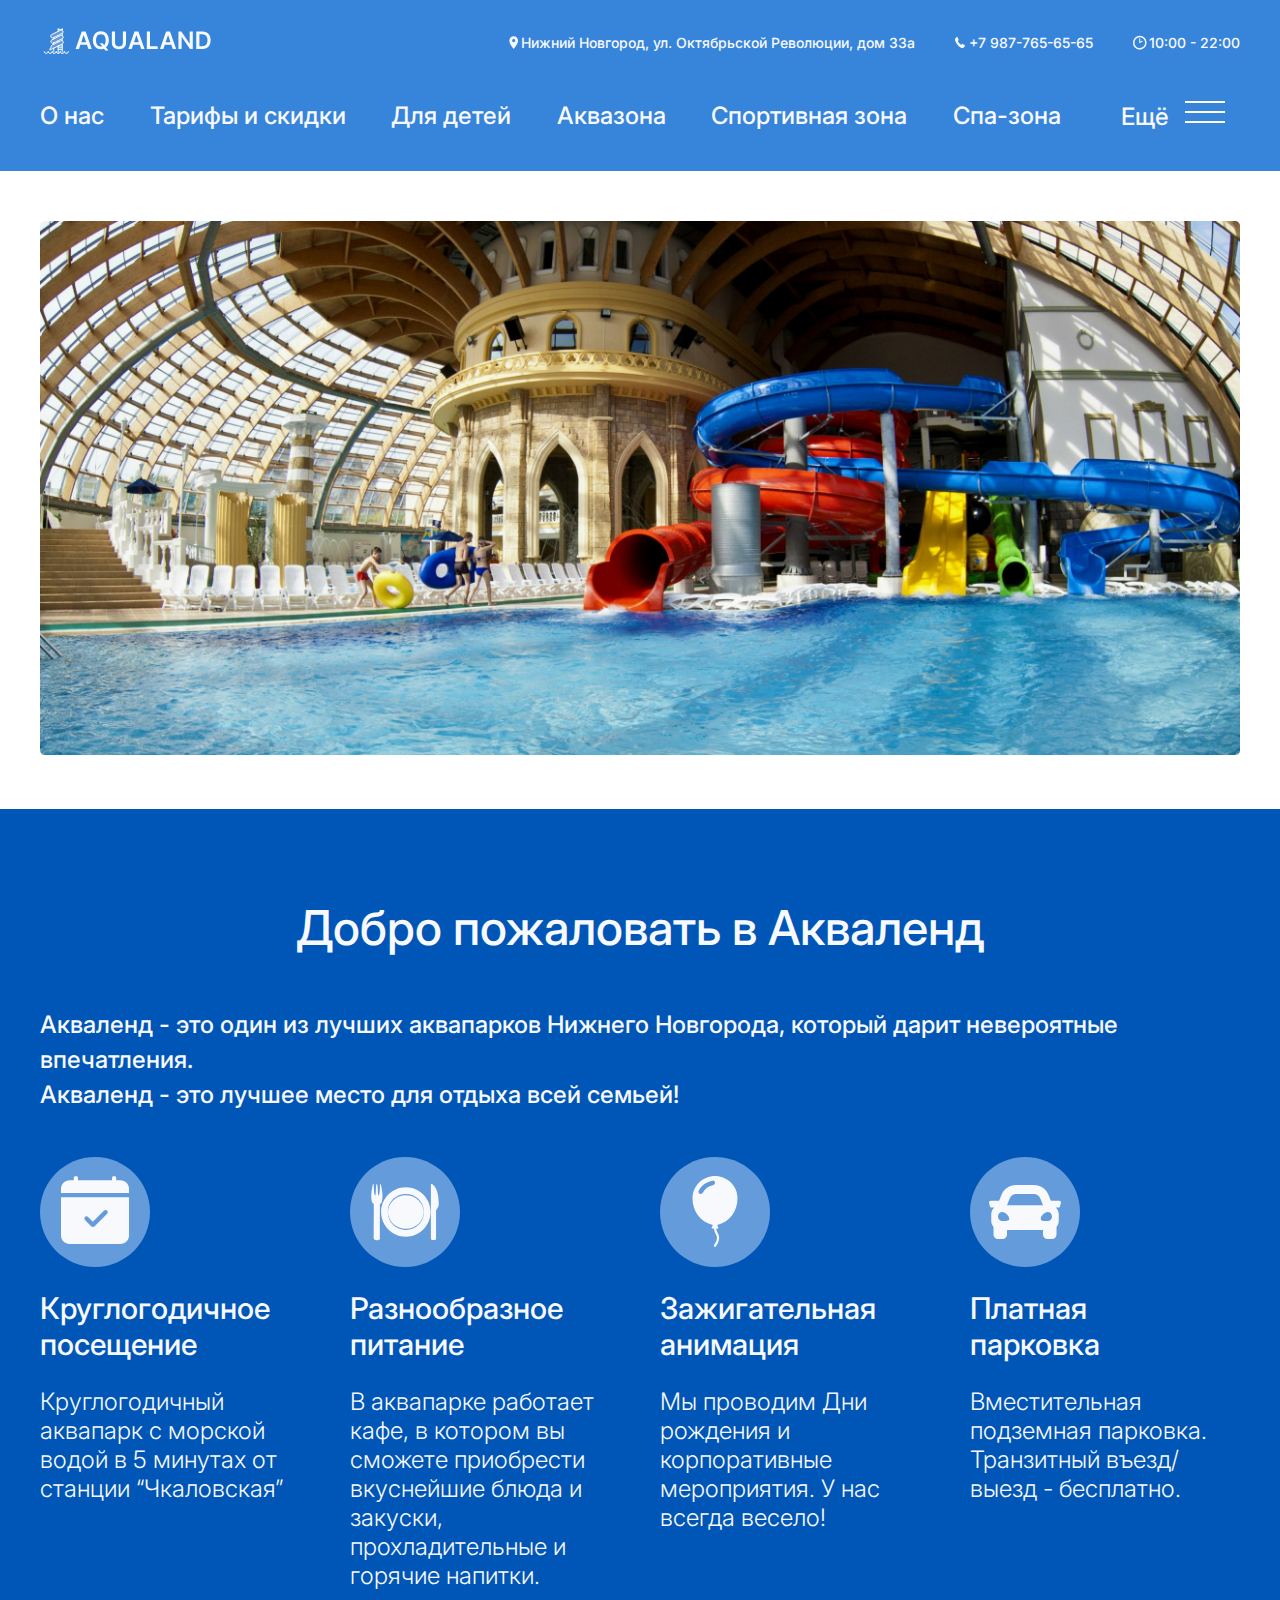
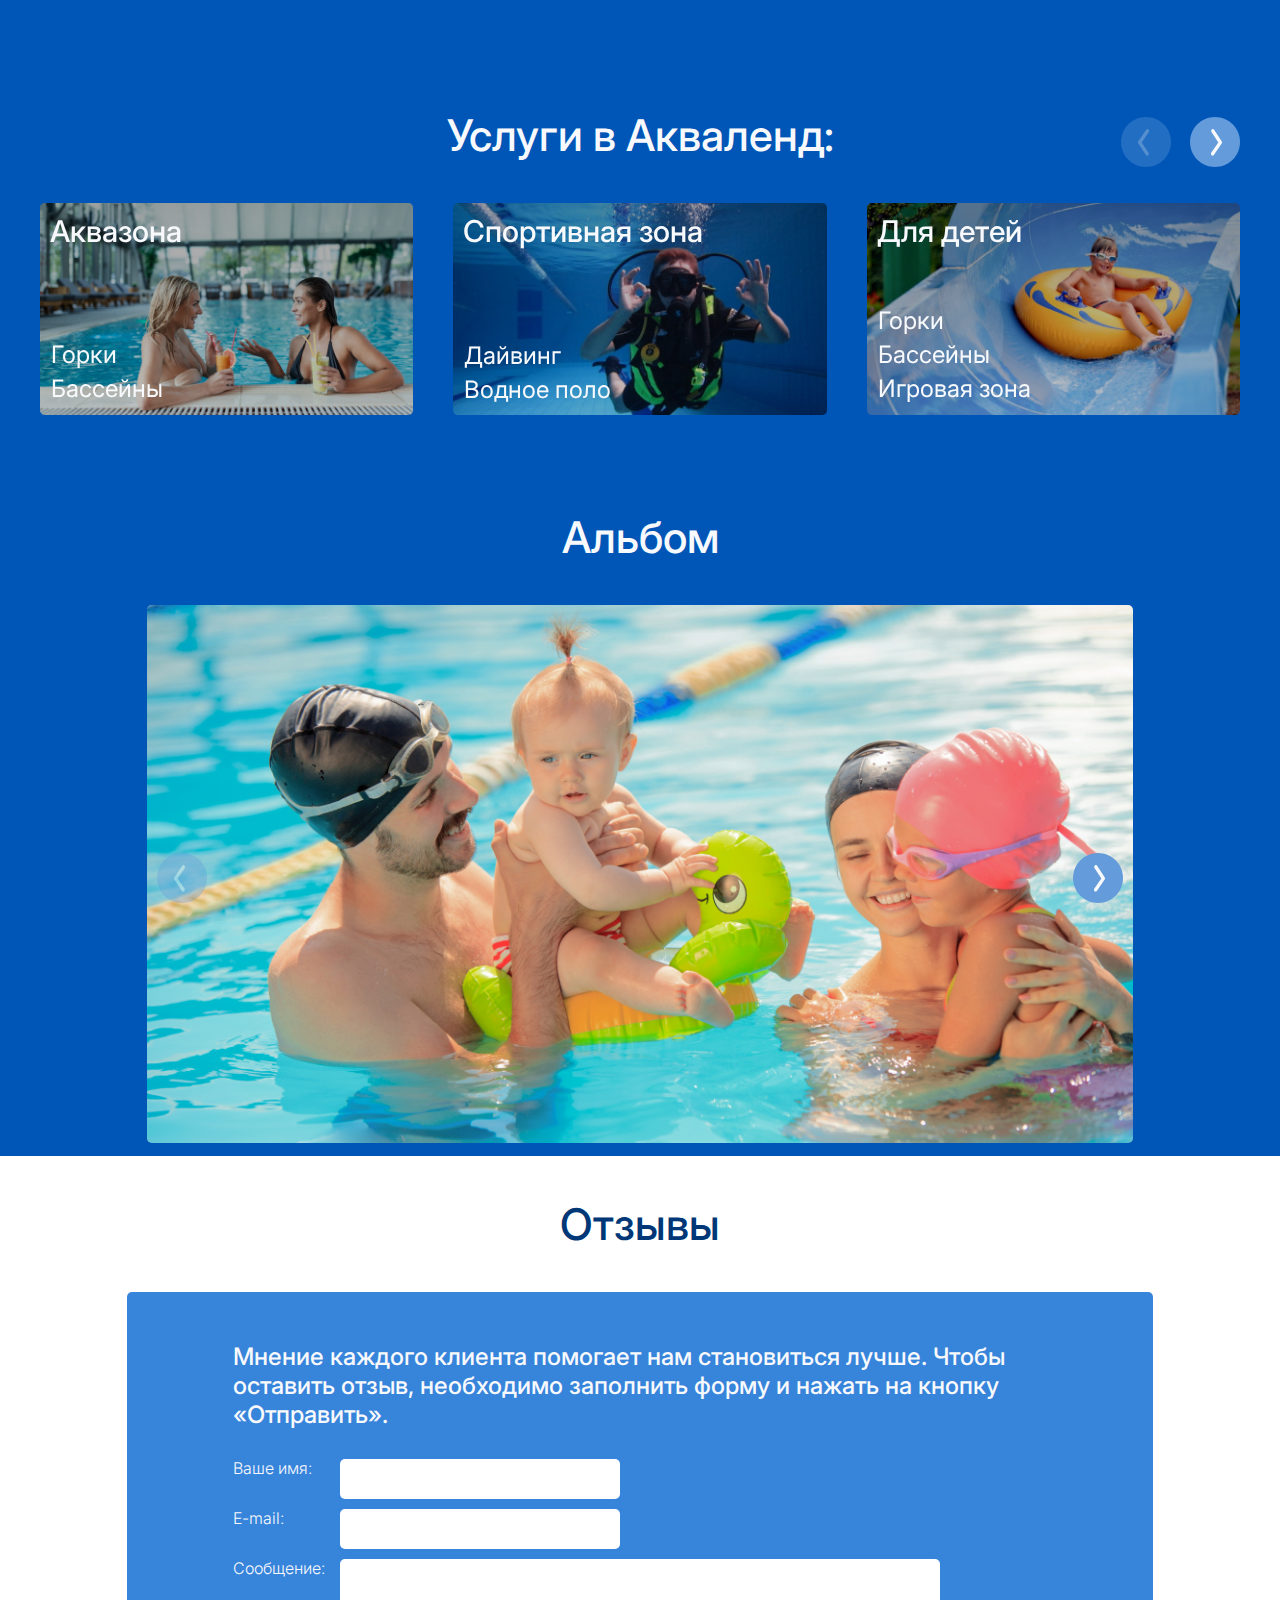
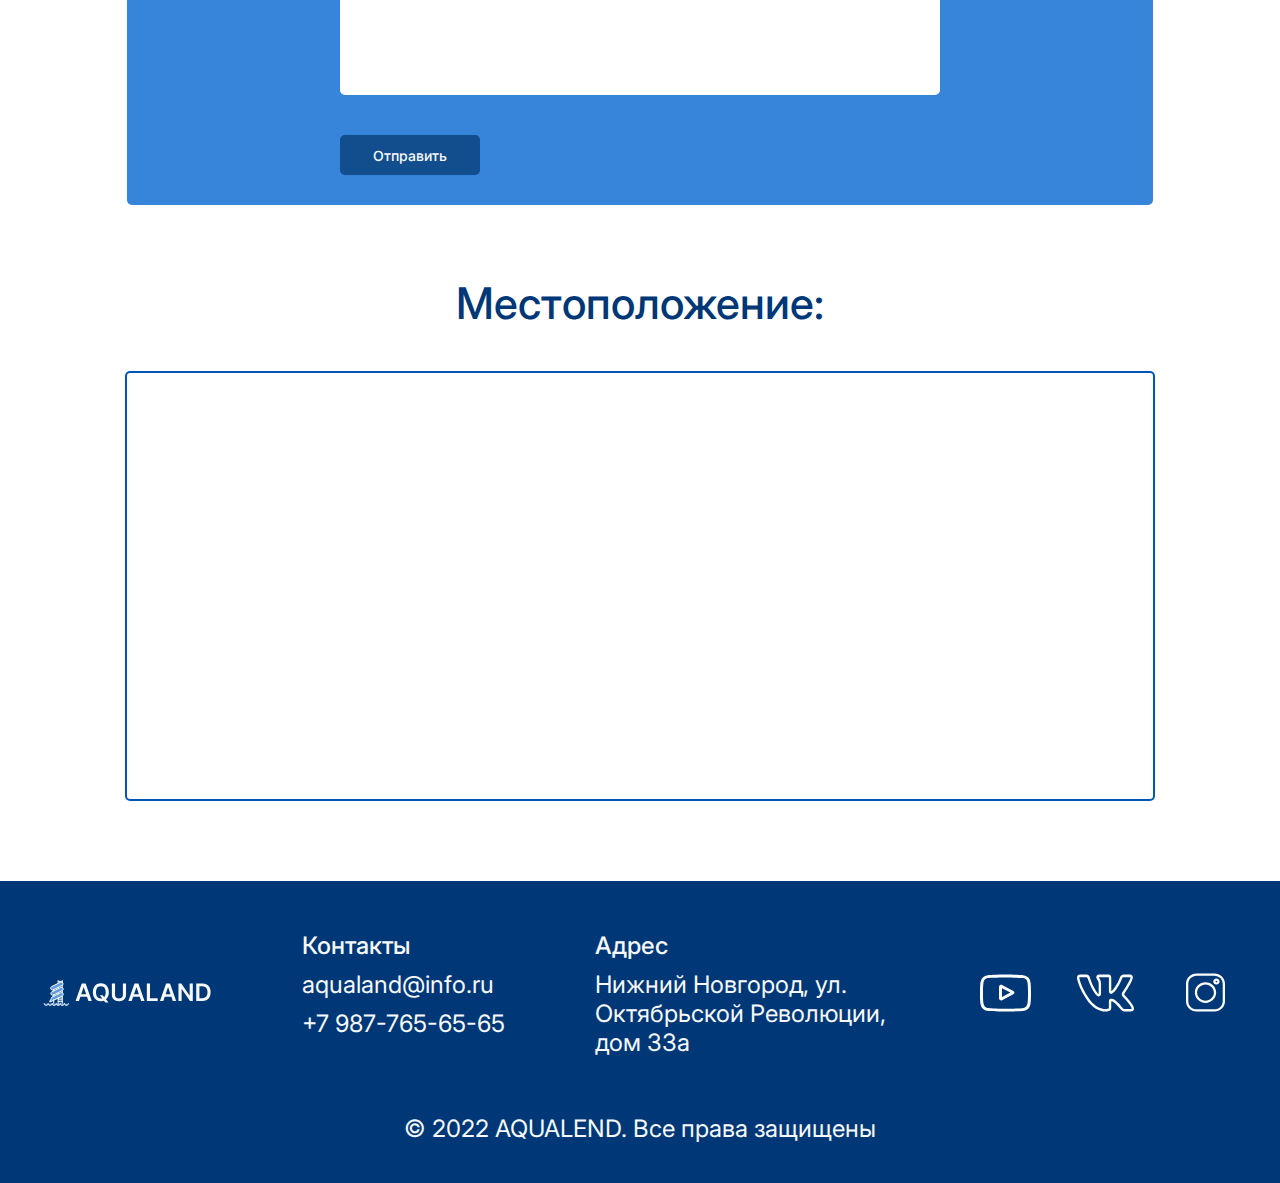
<file: index.html>
<!DOCTYPE html>
<html lang="en">

<head>
    <meta charset="UTF-8">
    <meta http-equiv="X-UA-Compatible" content="IE=edge">
    <meta name="viewport" content="width=device-width, initial-scale=1.0">
    <title>Акваленд</title>
    <link rel="preconnect" href="https://fonts.googleapis.com">
    <link rel="preconnect" href="https://fonts.gstatic.com" crossorigin>
    <link href="https://fonts.googleapis.com/css2?family=Inter:wght@300;400;500&display=swap" rel="stylesheet">

    <link rel="stylesheet" href="styles/normalize.css">
    <link href="styles/hamburgers.css" rel="stylesheet">

    <link rel="stylesheet" href="styles/swiper-bundle.min.css">
    <link rel="stylesheet" href="styles/style.css">
    <link rel="stylesheet" href="styles/responsive.css">
    <link rel="apple-touch-icon" sizes="180x180" href="img/apple-touch-icon.png">
    <link rel="icon" type="image/png" sizes="32x32" href="img/favicon-32x32.png">
    <link rel="icon" type="image/png" sizes="16x16" href="img/favicon-16x16.png">
    <link rel="manifest" href="img/site.webmanifest">
    <link rel="mask-icon" href="img/safari-pinned-tab.svg" color="#5bbad5">
    <meta name="msapplication-TileColor" content="#da532c">
    <meta name="theme-color" content="#ffffff">

</head>

<body>
    <!-- header start  -->
    <header class="header">
        <div class="wrapper">
            <nav class="header__top-nav">
                <div class="header__logo">
                    <a href="index.html" class="header__logo-link">
                        <img class="header__logo-pic" src="img/logo.svg" alt="logo">
                    </a>
                </div>
                <div class="header__info">
                    <div class="header__address header__info-item">Нижний Новгород, ул. Октябрьской Революции, дом 33а
                    </div>
                    <a href="tel:+7 987-765-65-65" class="header__tel header__info-item">+7 987-765-65-65</a>
                    <div class="header__work-time header__info-item">10:00 - 22:00</div>
                </div>
            </nav>
            <button class="hamburger hamburger--squeeze header__menu-toogle-all" type="button"
                onclick="this.classList.toggle('is-active');"><span class="header__text-else"></span>
                <span class="hamburger-box">
                    <span class="hamburger-inner"></span>
                </span>
            </button>
            <nav class="header__bottom-nav">

                <ul class="header__list">
                    <li class="header__item">
                        <a href="index.html" class="header__link">О нас</a>
                    </li>
                    <li class="header__item">
                        <a href="page-price.html" class="header__link">Тарифы и скидки</a>
                    </li>
                    <li class="header__item">
                        <a href="page-children.html" class="header__link">Для детей</a>
                    </li>
                    <li class="header__item">
                        <a href="" class="header__link">Аквазона</a>
                    </li>
                    <li class="header__item">
                        <a href="" class="header__link">Спортивная зона</a>
                    </li>
                    <li class="header__item">
                        <a href="" class="header__link">Спа-зона</a>
                    </li>
                    <li class="header__item header__item--hidden">
                        <a href="" class="header__link">Зона питания</a>
                    </li>
                    <li class="header__item header__item--hidden">
                        <a href="" class="header__link">Правила посещения</a>
                    </li>
                    <li class="header__item header__item--hidden">
                        <a href="" class="header__link">Полезная информация</a>
                    </li>
                    <li class="header__item header__item--else">
                        <button class="hamburger hamburger--squeeze header__menu-toogle" type="button"
                            onclick="this.classList.toggle('is-active');"><span class="header__text-else">Ещё</span>
                            <span class="hamburger-box">
                                <span class="hamburger-inner"></span>
                            </span>
                        </button>
                        <ul class="header__menu-else">
                            <li class="header__item-else">
                                <a href="" class="header__link-else">Зона питания</a>
                            </li>
                            <li class="header__item-else">
                                <a href="" class="header__link-else">Правила посещения</a>
                            </li>
                            <li class="header__item-else">
                                <a href="" class="header__link-else">Полезная информация</a>
                            </li>
                        </ul>
                    </li>

                </ul>
            </nav>
        </div>
    </header>
    <!-- header end -->

    <main>
        <div class="wrapper">
            <div class="main__banner main__banner--about-us">
                <img class="main__img" src="img/main-img.jpg" alt="Акваленд">
            </div>
        </div>

        <!-- benefits start -->
        <section class="benefits">
            <div class="wrapper">
                <h1 class="benefits__title">Добро пожаловать в Акваленд</h1>
                <p class="benefits__desc">Акваленд - это один из лучших аквапарков Нижнего Новгорода, который дарит
                    невероятные впечатления.
                    <br> Акваленд - это лучшее место для отдыха всей семьей!
                </p>
                <div class="benefits__cards">
                    <div class="benefits__card">
                        <div class="benefits__card-pic">
                            <img src="img/calendar.svg" alt="calendar">
                        </div>
                        <h3 class="benefits__card-title">Круглогодичное посещение</h3>
                        <p class="benefits__card-desc">Круглогодичный аквапарк с морской водой в 5 минутах от
                            станции “Чкаловская”</p>
                    </div>
                    <div class="benefits__card">
                        <div class="benefits__card-pic">
                            <img src="img/meal.svg" alt="meal">
                        </div>
                        <h3 class="benefits__card-title">Разнообразное питание</h3>
                        <p class="benefits__card-desc">В аквапарке работает кафе, в котором вы сможете приобрести
                            вкуснейшие блюда и закуски, прохладительные и горячие напитки.</p>
                    </div>
                    <div class="benefits__card">
                        <div class="benefits__card-pic">
                            <img src="img/balloon.svg" alt="balloon">
                        </div>
                        <h3 class="benefits__card-title">Зажигательная анимация</h3>
                        <p class="benefits__card-desc">Мы проводим Дни рождения и корпоративные мероприятия. У нас
                            всегда весело!</p>
                    </div>
                    <div class="benefits__card">
                        <div class="benefits__card-pic">
                            <img src="img/car.svg" alt="car">
                        </div>
                        <h3 class="benefits__card-title">Платная парковка</h3>
                        <p class="benefits__card-desc">Вместительная подземная парковка. Транзитный въезд/выезд -
                            бесплатно.</p>
                    </div>
                </div>
            </div>
        </section>
        <!-- benefits end -->

        <!-- services start -->
        <section class="services">
            <div class="wrapper">
                <div class="services__box">
                    <h2 class="services__title">Услуги в Акваленд:</h2>
                    <!-- навигация для слайдера -->
                    <div class="services__slider-nav">
                        <button class="services__slider-arrow services__slider-arrow-prev">
                            <svg class="slider__arrow-svg" width="50" height="50" viewBox="0 0 50 50" fill="none"
                                xmlns="http://www.w3.org/2000/svg">
                                <path
                                    d="M50 25C50 38.8071 38.8071 50 25 50C11.1929 50 1.29732e-05 38.8071 1.29732e-05 25C1.29732e-05 11.1929 11.1929 0 25 0C38.8071 0 50 11.1929 50 25Z"
                                    fill="#639BDB" />
                                <path
                                    d="M26.1748 38.7543C25.94 38.7553 25.708 38.6923 25.4959 38.5699C25.2837 38.4476 25.0968 38.269 24.9489 38.0473L17.3575 26.5822C17.1264 26.2403 17 25.8114 17 25.3688C17 24.9262 17.1264 24.4973 17.3575 24.1554L25.2161 12.6903C25.4829 12.3001 25.8662 12.0547 26.2818 12.0081C26.6974 11.9615 27.1112 12.1175 27.4322 12.4419C27.7532 12.7662 27.955 13.2323 27.9933 13.7376C28.0317 14.2429 27.9033 14.746 27.6365 15.1362L20.611 25.3784L27.4008 35.6205C27.593 35.901 27.7151 36.2425 27.7526 36.6047C27.7901 36.9669 27.7415 37.3346 27.6126 37.6643C27.4836 37.994 27.2797 38.2718 27.0249 38.465C26.7701 38.6582 26.4751 38.7586 26.1748 38.7543Z"
                                    fill="#F7F9FC" />
                            </svg>
                        </button>

                        <button class="services__slider-arrow services__slider-arrow-next">
                            <svg class="slider__arrow-svg" width="50" height="50" viewBox="0 0 50 50" fill="none"
                                xmlns="http://www.w3.org/2000/svg">
                                <path
                                    d="M50 25C50 38.8071 38.8071 50 25 50C11.1929 50 1.29732e-05 38.8071 1.29732e-05 25C1.29732e-05 11.1929 11.1929 0 25 0C38.8071 0 50 11.1929 50 25Z"
                                    fill="#639BDB" />
                                <path
                                    d="M22.561 38.751C22.1969 38.7519 21.8441 38.5967 21.5637 38.3124C21.4059 38.1524 21.2755 37.9558 21.1799 37.7339C21.0843 37.5121 21.0254 37.2693 21.0066 37.0196C20.9878 36.7698 21.0094 36.518 21.0702 36.2785C21.1311 36.039 21.2299 35.8165 21.3611 35.6238L28.3421 25.4034L21.6105 15.1638C21.481 14.9688 21.3844 14.7444 21.326 14.5035C21.2677 14.2626 21.2489 14.0099 21.2706 13.7601C21.2923 13.5102 21.3542 13.2681 21.4526 13.0476C21.551 12.8271 21.6841 12.6326 21.8442 12.4752C22.0054 12.3017 22.1942 12.1707 22.3988 12.0907C22.6033 12.0106 22.8192 11.9831 23.0328 12.01C23.2464 12.0368 23.4532 12.1174 23.6401 12.2467C23.8271 12.376 23.9902 12.5512 24.1192 12.7613L31.6455 24.2021C31.8747 24.5433 32 24.9712 32 25.4129C32 25.8546 31.8747 26.2825 31.6455 26.6237L23.8543 38.0645C23.698 38.2953 23.4994 38.4777 23.2747 38.597C23.05 38.7162 22.8055 38.769 22.561 38.751Z"
                                    fill="#F7F9FC" />
                            </svg>
                        </button>
                    </div>
                    <!-- слайдер -->
                    <div class="services__slider swiper">
                        <div class="services__slider-wrapper swiper-wrapper">
                            <!-- слайд 1 -->
                            <div class="services__slide swiper-slide">
                                <div class="services__card">
                                    <div class="services__card-photo">
                                        <a href="#">
                                            <img src="img/aquazone.png" alt="aquazone">
                                        </a>
                                    </div>
                                    <a href="#" class="services__card-title">
                                        Аквазона
                                    </a>
                                    <div class="services__card-text">
                                        <p class="services__card-desc">Горки</p>
                                        <p class="services__card-desc">Бассейны</p>
                                    </div>

                                </div>
                            </div>
                            <!-- слайд 2 -->
                            <div class="services__slide swiper-slide">
                                <div class="services__card">
                                    <div class="services__card-photo">
                                        <a href="#">
                                            <img src="img/sportzone.png" alt="aquazone">
                                        </a>
                                    </div>
                                    <a href="#" class="services__card-title">
                                        Спортивная зона
                                    </a>
                                    <div class="services__card-text">
                                        <p class="services__card-desc">Дайвинг</p>
                                        <p class="services__card-desc">Водное поло</p>
                                    </div>
                                </div>
                            </div>
                            <!-- слайд 3 -->
                            <div class="services__slide swiper-slide">
                                <div class="services__card">
                                    <div class="services__card-photo">
                                        <a href="#">
                                            <img src="img/childrenzone.png" alt="aquazone">
                                        </a>
                                    </div>
                                    <a href="page-children.html" class="services__card-title">
                                        Для детей
                                    </a>
                                    <div class="services__card-text">
                                        <p class="services__card-desc">Горки</p>
                                        <p class="services__card-desc">Бассейны</p>
                                        <p class="services__card-desc">Игровая зона</p>
                                    </div>
                                </div>
                            </div>
                            <!-- слайд 4 -->
                            <div class="services__slide swiper-slide">
                                <div class="services__card">
                                    <div class="services__card-photo">
                                        <a href="#">
                                            <img src="img/spa-zone.png" alt="aquazone">
                                        </a>
                                        <a href="#" class="services__card-title">
                                            Спа-зона
                                        </a>
                                        <div class="services__card-text">
                                            <p class="services__card-desc">Баня</p>
                                            <p class="services__card-desc">Сауна</p>
                                            <p class="services__card-desc">Массаж</p>
                                        </div>
                                    </div>
                                </div>
                            </div>
                        </div>
                    </div>
                </div>
            </div>
        </section>
        <!-- services end -->

        <!-- album start -->
        <section class="album">
            <div class="album__wrapper wrapper">
                <h2 class="album__title">Альбом</h2>
                <div class="album__slider swiper">
                    <div class="album__slider-nav">
                        <button class="album__slider-arrow album__slider-arrow-prev swiper-button-prev">
                        </button>

                        <button class="album__slider-arrow album__slider-arrow-next swiper-button-next"></button>
                    </div>

                    <div class="album__slider-wrapper swiper-wrapper">

                        <!-- Slides -->
                        <div class="album__slide swiper-slide">
                            <img src="img/photo1.jpg" alt="family" class="album__slide-photo">
                        </div>
                        <div class="album__slide swiper-slide">
                            <img src="img/photo2.jpg" alt="family" class="album__slide-photo">
                        </div>
                        <div class="album__slide swiper-slide">
                            <img src="img/photo3.jpg" alt="family" class="album__slide-photo">
                        </div>
                        <div class="album__slide swiper-slide">
                            <img src="img/photo4.jpg" alt="family" class="album__slide-photo">
                        </div>

                        <!-- навигация для слайдера -->
                    </div>
        </section>
        <!-- album end  -->

        <!-- reviews start -->
        <section class="reviews">
            <div class="wrapper">
                <h2 class="reviews__title blue-title">Отзывы</h2>
                <div class="reviews__contact">
                    <p class="reviews__desc">Мнение каждого клиента помогает нам становиться лучше. Чтобы оставить
                        отзыв, необходимо заполнить форму и нажать на кнопку «Отправить».</p>

                    <form action="/" class="reviews__contact-form contact-form">
                        <div class="contact-form__field">
                            <label>Ваше имя: </label><input type="text" class="input-field" placeholder="Ваше имя">
                        </div>
                        <div class="contact-form__field">
                            <label>E-mail: </label><input type="email" class="input-field" placeholder="E-mail">
                        </div>
                        <div class="contact-form__field">
                            <label>Сообщение: </label>
                            <textarea class="input-field contact-form__textarea" placeholder="Сообщение"></textarea>
                        </div>
                        <div class="contact-form__field">
                            
                            <button class="button contact-form__submit" type="submit">Отправить</button>
                        </div>
                    </form>
                </div>
            </div>

        </section>
        <!-- reviews  end -->

        <!-- location start -->
        <section class="location">
            <div class="wrapper">
                <h2 class="location__title blue-title">Местоположение:</h2>
                <div class="location__map">
                    <script type="text/javascript" charset="utf-8" async
                        src="https://api-maps.yandex.ru/services/constructor/1.0/js/?um=constructor%3Aa6ae144c7da1c8559a8da6201f1e07dc5b517a99422972fb965c1481f4d07602&amp;width=100%25&amp;height=100%25&amp;lang=ru_RU&amp;scroll=true"></script>
                </div>
            </div>
        </section>
        <!-- location end -->
    </main>

    <!-- footer start -->
    <footer class="footer">
        <div class="wrapper">
            <div class="footer__top-menu">
                <div class="footer__row">
                    <div class="footer__logo">
                        <a href="index.html" class="footer__logo-link">
                            <img class="footer__logo-pic" src="img/logo.svg" alt="logo">
                        </a>
                    </div>
                    <!-- контакты в футере -->
                    <div class="footer__contacts">
                        <div class="footer__contact-column">
                            <div class="footer__contact-title">Контакты</div>
                            <p class="footer__contact-subtitle">
                                <a href="mailto:aqualand@info.ru"
                                    class="footer__contact-desc footer__contact-desc--mail">aqualand@info.ru</a>
                                <a href="tel:+7 987-765-65-65" class="footer__contact-desc">+7 987-765-65-65</a>
                            </p>
                        </div>
                        <div class="footer__contact-column">
                            <div class="footer__contact-title">Адрес</div>
                            <p class="footer__contact-desc footer__contact-subtitle">
                                Нижний Новгород, ул. Октябрьской Революции, дом 33а
                            </p>
                        </div>
                    </div>
                </div>
                <!-- ссылки на социальные сети -->
                <div class="footer__social">
                    <ul class="social-list">
                        <li class="social-list__item"><a href="#!" target="_blank">
                                <svg width="51" height="38" viewBox="0 0 51 38" fill="none"
                                    xmlns="http://www.w3.org/2000/svg">
                                    <path
                                        d="M33.3498 16.8773L22.0828 10.977C21.4349 10.6378 20.6692 10.6505 20.0342 11.0106C19.3988 11.371 19.0198 12.0078 19.0198 12.7146V24.4138C19.0198 25.1172 19.3964 25.7529 20.0276 26.1137C20.3571 26.3022 20.7225 26.3968 21.0886 26.3968C21.424 26.3968 21.7602 26.3174 22.0695 26.1581L33.337 20.3595C34.0058 20.015 34.4233 19.3496 34.4264 18.6223C34.4291 17.895 34.0167 17.2266 33.3498 16.8773ZM22.0084 22.9421V14.1983L30.4292 18.6081L22.0084 22.9421Z"
                                        fill="white" />
                                    <path
                                        d="M50.6245 9.30173L50.6222 9.27939C50.579 8.88651 50.149 5.39197 48.374 3.61453C46.3223 1.52391 43.9963 1.26994 42.8776 1.14817C42.785 1.13811 42.7002 1.1288 42.6243 1.11912L42.5352 1.11018C35.793 0.640968 25.6107 0.576917 25.5088 0.576544L25.4998 0.576172L25.4909 0.576544C25.3889 0.576917 15.2067 0.640968 8.4037 1.11018L8.31382 1.11912C8.24145 1.12843 8.16168 1.137 8.07491 1.14668C6.9691 1.26882 4.66799 1.52317 2.61045 3.68938C0.919823 5.44783 0.431119 8.86752 0.380925 9.25183L0.375089 9.30173C0.359914 9.46521 0 13.3571 0 17.2643V20.9167C0 24.8239 0.359914 28.7157 0.375089 28.8796L0.377812 28.9042C0.421002 29.2907 0.850564 32.7212 2.61745 34.4994C4.54659 36.52 6.98583 36.7874 8.29786 36.9311C8.50525 36.9538 8.68385 36.9732 8.80564 36.9937L8.92353 37.0093C12.8164 37.3638 25.022 37.5385 25.5395 37.5456L25.5551 37.546L25.5706 37.5456C25.6726 37.5452 35.8544 37.4812 42.5967 37.0119L42.6858 37.003C42.771 36.9922 42.8667 36.9825 42.9718 36.9721C44.0714 36.8604 46.36 36.6284 48.3892 34.4916C50.0798 32.7328 50.5689 29.3131 50.6187 28.9291L50.6245 28.8792C50.6397 28.7154 51 24.8239 51 20.9167V17.2643C50.9996 13.3571 50.6397 9.46559 50.6245 9.30173ZM48.011 20.9167C48.011 24.533 47.681 28.2573 47.6499 28.5992C47.523 29.541 47.0075 31.7046 46.1838 32.5615C44.9138 33.8987 43.6091 34.0313 42.6566 34.1277C42.5414 34.1393 42.4348 34.1505 42.3383 34.162C35.8171 34.6133 26.0192 34.6826 25.5679 34.6852C25.0617 34.6781 13.0347 34.502 9.26049 34.1665C9.06711 34.1363 8.85816 34.1132 8.63793 34.0894C7.52084 33.9669 5.99169 33.7993 4.81584 32.5615L4.78822 32.5332C3.9789 31.7262 3.47813 29.703 3.3509 28.6104C3.32716 28.3519 2.98865 24.5837 2.98865 20.9167V17.2643C2.98865 13.652 3.31782 9.93182 3.34973 9.58289C3.50109 8.47353 4.02637 6.441 4.81584 5.6195C6.12476 4.24165 7.50489 4.08896 8.41771 3.98804C8.50486 3.97836 8.58618 3.96943 8.66128 3.96012C15.2775 3.50654 25.1457 3.43914 25.4998 3.43653C25.8539 3.43876 35.7186 3.50654 42.2761 3.96012C42.3566 3.9698 42.4446 3.97948 42.5391 3.98991C43.478 4.09232 44.897 4.24723 46.1993 5.57668L46.2114 5.58897C47.0207 6.39594 47.5215 8.45454 47.6487 9.56911C47.6713 9.81303 48.011 13.5895 48.011 17.2643V20.9167Z"
                                        fill="white" />
                                </svg>
                            </a></li>
                        <li class="social-list__item"><a href="#!" target="_blank">
                                <svg width="57" height="38" viewBox="0 0 57 38" fill="none"
                                    xmlns="http://www.w3.org/2000/svg">
                                    <path
                                        d="M53.5504 37.546H47.5832C45.4645 37.546 44.373 36.2584 42.5675 34.1243C41.8391 33.2677 40.947 32.2121 39.7583 30.95C37.3761 28.5151 35.6014 27.2199 34.6452 27.2199C34.5076 27.2199 34.4103 27.225 34.3439 27.2301C34.23 27.7732 34.2419 29.2647 34.2585 30.9628C34.2656 31.7761 34.2727 32.7169 34.2727 33.8082C34.2727 36.9085 32.0923 37.546 28.8204 37.546C21.7998 37.546 14.6344 33.0101 9.64951 25.4122C2.43195 14.6757 0 5.97121 0 3.65104C0 1.69801 1.17683 0.578721 3.23153 0.578721H9.20108C11.6947 0.578721 12.4753 2.28443 13.0115 3.88051C15.9299 12.9292 20.2125 19.1274 21.6242 19.8999C21.6527 19.6959 21.6788 19.3619 21.6788 18.8239V9.48716C21.5673 7.31232 20.8887 6.41995 20.2908 5.62956C19.8305 5.02529 19.3109 4.34199 19.3109 3.30429C19.3109 1.99122 20.3477 0.576172 22.0181 0.576172H31.3995C32.7092 0.576172 34.268 1.20338 34.268 4.18391V16.7358C34.268 16.9143 34.2775 17.0545 34.2917 17.1616C34.5788 17.0061 35.115 16.6287 35.9881 15.7006C40.0548 10.8742 43.0301 3.23545 43.0586 3.15896C43.7301 1.466 45.0042 0.576172 46.7504 0.576172H52.7176C53.949 0.576172 54.8411 0.963718 55.3678 1.72606C55.7166 2.22834 56.0512 3.12581 55.6573 4.54851C55.6549 4.55616 55.6526 4.56381 55.6502 4.57401C54.8055 8.30158 48.7079 17.7021 47.4717 19.4461L47.4765 19.4486C47.3697 19.6296 47.0897 20.109 47.0873 20.2364C47.0873 20.2364 47.1016 20.3894 47.4053 20.8025C47.41 20.8101 47.4171 20.8203 47.4243 20.828C47.5524 20.9937 47.9201 21.3863 48.4303 21.9396C54.2432 28.2194 57.8923 32.977 56.8104 35.7714C56.4925 36.5822 55.6739 37.546 53.5504 37.546ZM34.6476 24.6703C35.841 24.6703 37.5754 25.2006 41.4144 29.1194C42.6553 30.4376 43.5758 31.5237 44.3256 32.4084C46.0624 34.4583 46.5582 34.9963 47.588 34.9963H53.5551C54.2835 34.9963 54.5778 34.8408 54.6228 34.7847C54.7913 34.3818 54.7391 32.3727 46.7481 23.7371C46.124 23.0614 45.6899 22.5745 45.538 22.3756C44.2165 20.5679 44.7242 19.367 45.4668 18.0947C45.5238 17.9928 45.5973 17.9035 45.678 17.8245C46.6199 16.3992 52.7437 6.94772 53.3582 3.91365C53.3701 3.85501 53.3867 3.79637 53.4057 3.74028C53.4887 3.41137 53.4626 3.26094 53.4579 3.2329H53.4555C53.4341 3.2329 53.2443 3.12581 52.7176 3.12581H46.7504C45.837 3.12581 45.4906 3.53375 45.2462 4.14567C45.1228 4.46437 42.0835 12.2612 37.6988 17.4624C36.3867 18.8596 34.7401 20.3231 33.2572 19.6526C32.6356 19.3747 31.8953 18.6429 31.8953 16.7332V4.18391C31.8953 3.38587 31.7672 3.18445 31.7577 3.17171C31.753 3.17171 31.6581 3.12581 31.3995 3.12581H22.0157C21.7571 3.12581 21.6859 3.27114 21.6812 3.30939C21.6812 3.43177 21.8971 3.71733 22.1272 4.01819C22.8295 4.94371 23.8924 6.34346 24.0514 9.41577L24.0538 18.8214C24.0538 20.0223 24.0538 22.5184 21.7642 22.5184C18.3856 22.5184 13.1207 12.0011 10.7741 4.73209C10.2593 3.2023 9.98643 3.12836 9.20108 3.12836H3.23153C2.37264 3.12836 2.37264 3.27114 2.37264 3.65104C2.37264 4.67344 4.07144 12.7609 11.5808 23.9309C16.1292 30.8659 22.5733 34.9963 28.8228 34.9963C31.9025 34.9963 31.9025 34.4991 31.9025 33.8082C31.9025 32.7271 31.8953 31.7914 31.8882 30.9857C31.8574 27.5284 31.8455 26.2332 32.6498 25.3612C33.2122 24.7544 33.9429 24.6703 34.6476 24.6703Z"
                                        fill="white" />
                                </svg>

                            </a></li>
                        <li class="social-list__item"><a href="#!" target="_blank">
                                <svg width="39" height="39" viewBox="0 0 39 39" fill="none"
                                    xmlns="http://www.w3.org/2000/svg">
                                    <path
                                        d="M28.4431 0.576172H10.5569C4.73575 0.576172 0 5.18353 0 10.8469V28.2484C0 33.9115 4.73575 38.5188 10.5569 38.5188H28.4434C34.2643 38.5188 39 33.9115 39 28.2484V10.8469C39 5.18353 34.2643 0.576172 28.4431 0.576172ZM36.7137 28.2484C36.7137 32.685 33.0036 36.2945 28.4431 36.2945H10.5569C5.99645 36.2945 2.28635 32.685 2.28635 28.2484V10.8469C2.28635 6.41005 5.99645 2.80053 10.5569 2.80053H28.4434C33.0036 2.80053 36.7137 6.41005 36.7137 10.8469V28.2484Z"
                                        fill="white" />
                                    <path
                                        d="M19.5 9.17285C13.6199 9.17285 8.83624 13.8268 8.83624 19.5475C8.83624 25.2682 13.6199 29.9222 19.5 29.9222C25.3801 29.9222 30.1638 25.2682 30.1638 19.5475C30.1638 13.8268 25.3801 9.17285 19.5 9.17285ZM19.5 27.6978C14.8809 27.6978 11.1226 24.0417 11.1226 19.5475C11.1226 15.0536 14.8809 11.3972 19.5 11.3972C24.1194 11.3972 27.8774 15.0536 27.8774 19.5475C27.8774 24.0417 24.1194 27.6978 19.5 27.6978Z"
                                        fill="white" />
                                    <path
                                        d="M30.4188 5.48835C28.6811 5.48835 27.2677 6.86367 27.2677 8.55394C27.2677 10.2445 28.6811 11.6198 30.4188 11.6198C32.1564 11.6198 33.5701 10.2445 33.5701 8.55394C33.5701 6.86338 32.1564 5.48835 30.4188 5.48835ZM30.4188 9.39517C29.9421 9.39517 29.5541 9.01769 29.5541 8.55394C29.5541 8.0899 29.9421 7.71271 30.4188 7.71271C30.8957 7.71271 31.2837 8.0899 31.2837 8.55394C31.2837 9.01769 30.8957 9.39517 30.4188 9.39517Z"
                                        fill="white" />
                                </svg>
                            </a></li>
                    </ul>
                </div>
            </div>
            <!-- копирайт -->
            <div class="footer__copyright"> © 2022 AQUALEND. Все права защищены </div>

        </div>
    </footer>

    <!-- footer end -->


    <script src="js/swiper-bundle.min.js"></script>
    <script src="js/index.js"></script>
</body>

</html>
</file>
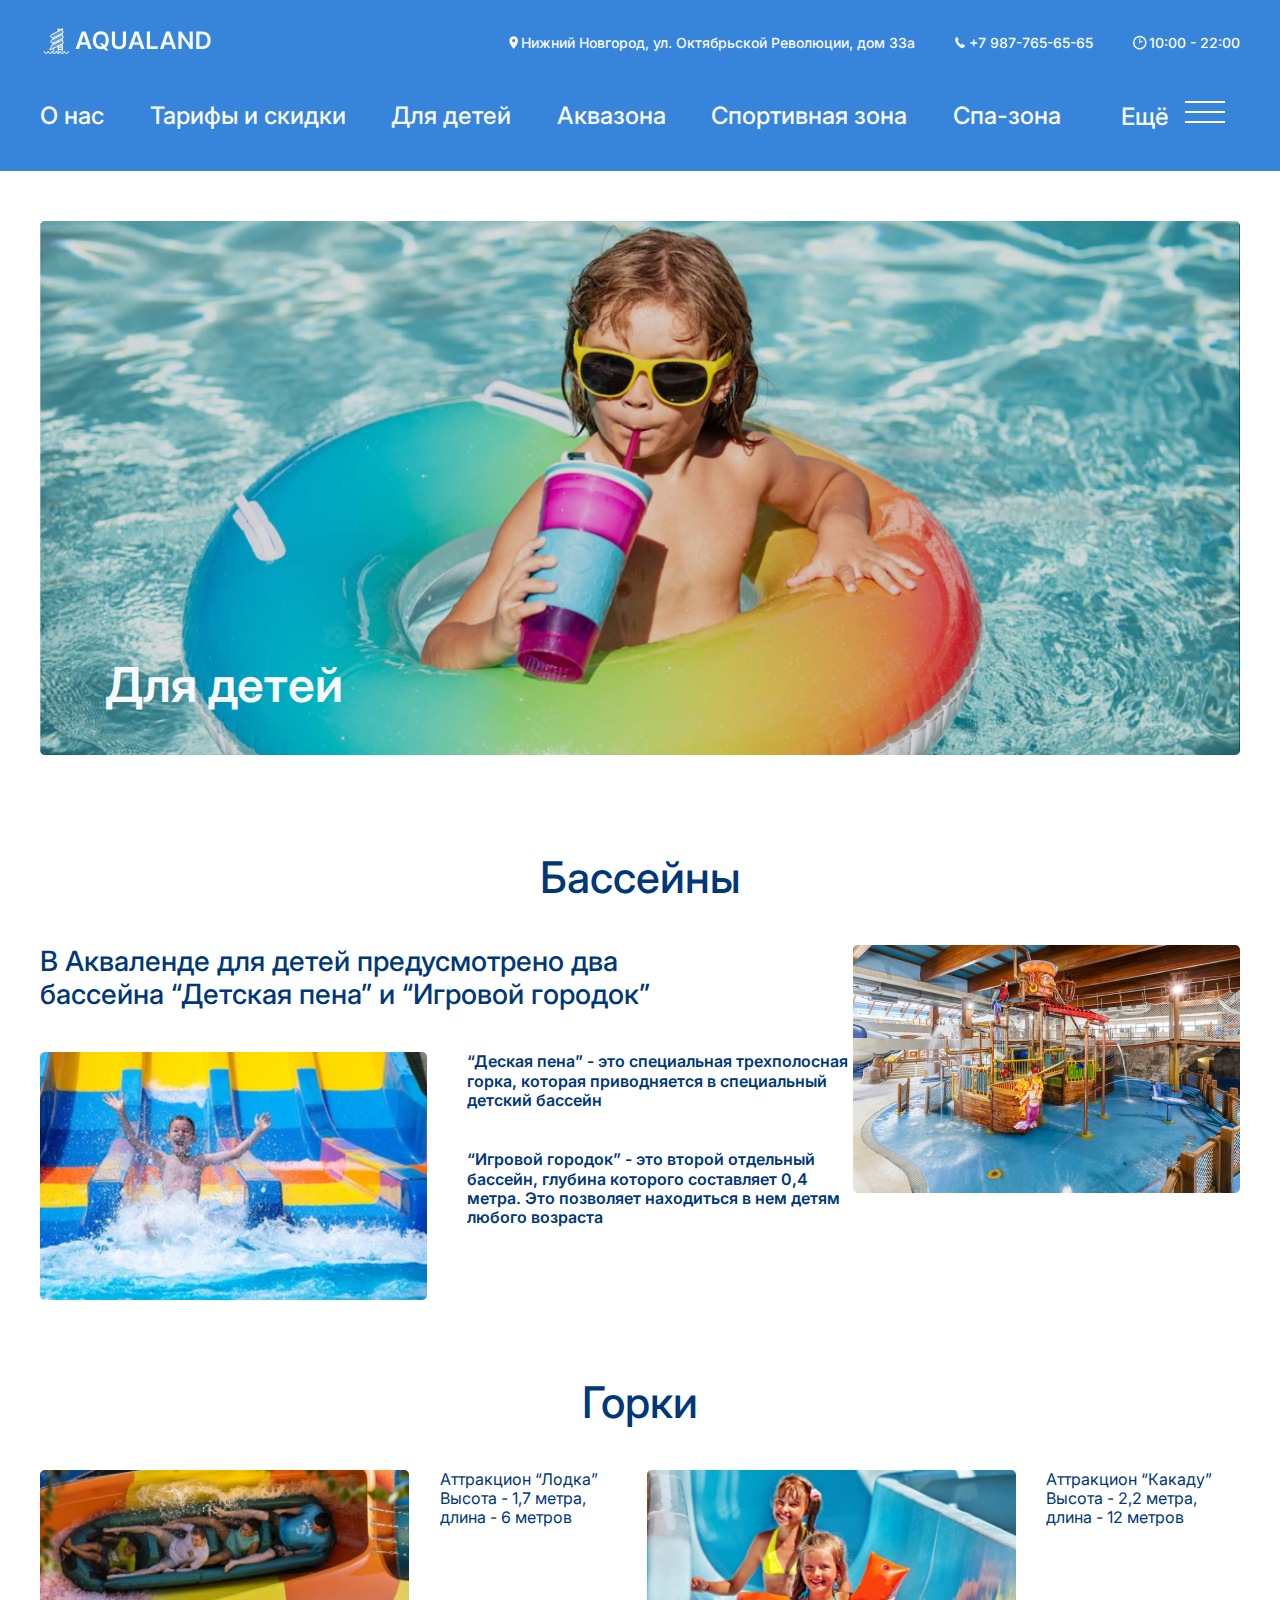
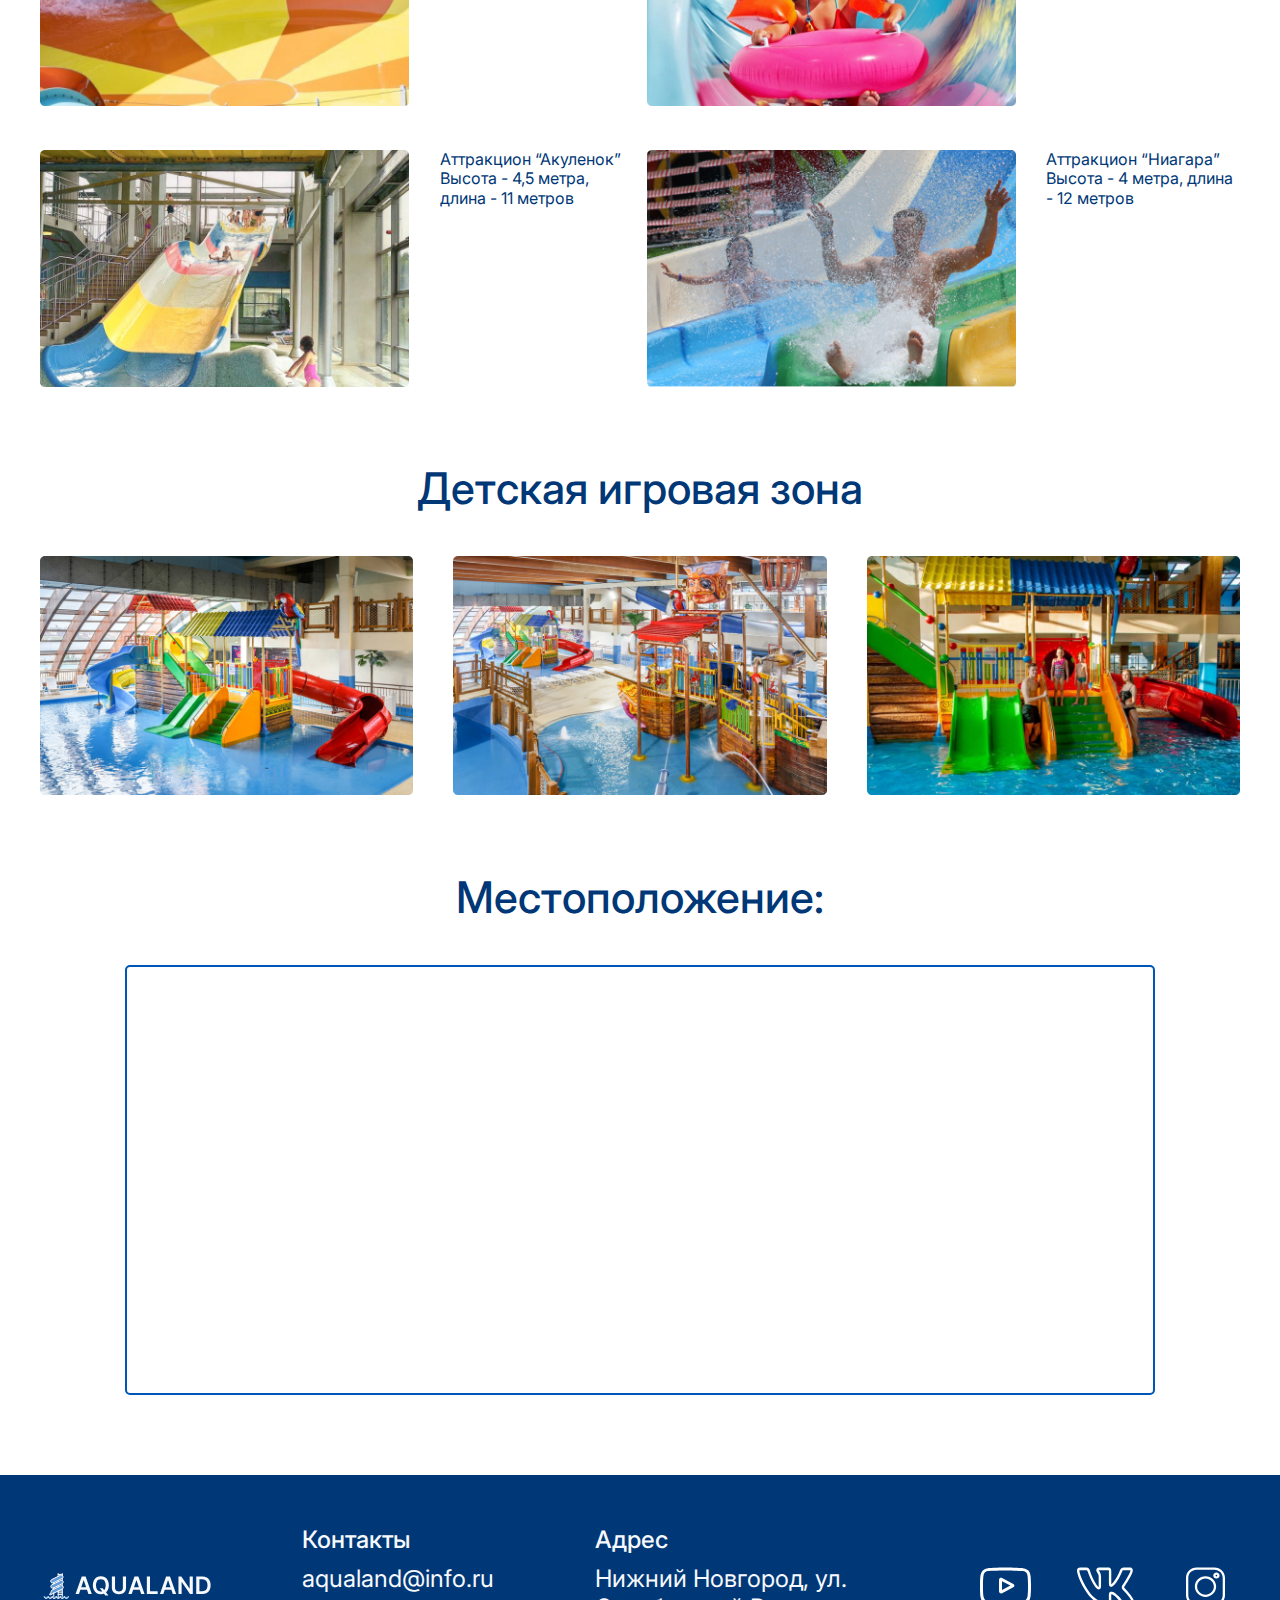
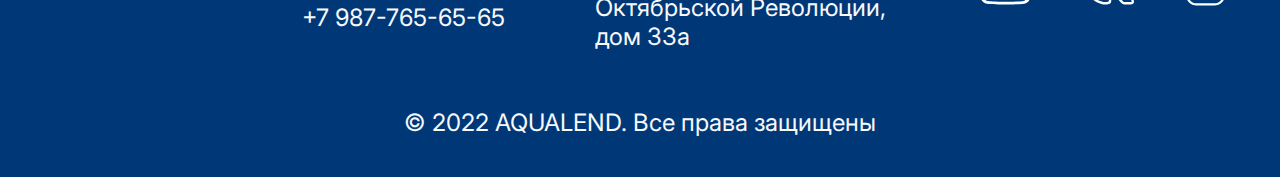
<file: page-children.html>
<!DOCTYPE html>
<html lang="en">

<head>
    <meta charset="UTF-8">
    <meta http-equiv="X-UA-Compatible" content="IE=edge">
    <meta name="viewport" content="width=device-width, initial-scale=1.0">
    <title>Акваленд</title>
    <link rel="preconnect" href="https://fonts.googleapis.com">
    <link rel="preconnect" href="https://fonts.gstatic.com" crossorigin>
    <link href="https://fonts.googleapis.com/css2?family=Inter:wght@300;400;500;600&display=swap" rel="stylesheet">

    <link rel="stylesheet" href="styles/normalize.css">
    <link href="styles/hamburgers.css" rel="stylesheet">

    <link rel="stylesheet" href="styles/style.css">
    <link rel="stylesheet" href="styles/responsive.css">
    <link rel="apple-touch-icon" sizes="180x180" href="img/apple-touch-icon.png">
    <link rel="icon" type="image/png" sizes="32x32" href="img/favicon-32x32.png">
    <link rel="icon" type="image/png" sizes="16x16" href="img/favicon-16x16.png">
    <link rel="manifest" href="img/site.webmanifest">
    <link rel="mask-icon" href="img/safari-pinned-tab.svg" color="#5bbad5">
    <meta name="msapplication-TileColor" content="#da532c">
    <meta name="theme-color" content="#ffffff">

</head>

<body>
    <!-- header start  -->
    <header class="header">
        <div class="wrapper">
            <nav class="header__top-nav">
                <div class="header__logo">
                    <a href="index.html" class="header__logo-link">
                        <img class="header__logo-pic" src="img/logo.svg" alt="logo">
                    </a>
                </div>
                <div class="header__info">
                    <div class="header__address header__info-item">Нижний Новгород, ул. Октябрьской Революции, дом 33а
                    </div>
                    <a href="tel:+7 987-765-65-65" class="header__tel header__info-item">+7 987-765-65-65</a>
                    <div class="header__work-time header__info-item">10:00 - 22:00</div>
                </div>
            </nav>
            <button class="hamburger hamburger--squeeze header__menu-toogle-all" type="button"
                onclick="this.classList.toggle('is-active');"><span class="header__text-else"></span>
                <span class="hamburger-box">
                    <span class="hamburger-inner"></span>
                </span>
            </button>
            <nav class="header__bottom-nav">

                <ul class="header__list">
                    <li class="header__item">
                        <a href="index.html" class="header__link">О нас</a>
                    </li>
                    <li class="header__item">
                        <a href="page-price.html" class="header__link">Тарифы и скидки</a>
                    </li>
                    <li class="header__item">
                        <a href="page-children.html" class="header__link">Для детей</a>
                    </li>
                    <li class="header__item">
                        <a href="" class="header__link">Аквазона</a>
                    </li>
                    <li class="header__item">
                        <a href="" class="header__link">Спортивная зона</a>
                    </li>
                    <li class="header__item">
                        <a href="" class="header__link">Спа-зона</a>
                    </li>
                    <li class="header__item header__item--hidden">
                        <a href="" class="header__link">Зона питания</a>
                    </li>
                    <li class="header__item header__item--hidden">
                        <a href="" class="header__link">Правила посещения</a>
                    </li>
                    <li class="header__item header__item--hidden">
                        <a href="" class="header__link">Полезная информация</a>
                    </li>
                    <li class="header__item header__item--else">
                        <button class="hamburger hamburger--squeeze header__menu-toogle" type="button"
                            onclick="this.classList.toggle('is-active');"><span class="header__text-else">Ещё</span>
                            <span class="hamburger-box">
                                <span class="hamburger-inner"></span>
                            </span>
                        </button>
                        <ul class="header__menu-else">
                            <li class="header__item-else">
                                <a href="" class="header__link-else">Зона питания</a>
                            </li>
                            <li class="header__item-else">
                                <a href="" class="header__link-else">Правила посещения</a>
                            </li>
                            <li class="header__item-else">
                                <a href="" class="header__link-else">Полезная информация</a>
                            </li>
                        </ul>
                    </li>

                </ul>
            </nav>
        </div>
    </header>
    <!-- header end -->

    <main>
        <div class="wrapper">
            <div class="main__banner main__banner--children">
                <img class="main__img" src="img/main-img-children.jpg" alt="Акваленд">
                <h1 class="main__banner-title">Для детей</h1>
            </div>
        </div>

        <!-- section pools start -->
        <section class="childrens-pools">
            <div class="wrapper">
                <h2 class="childrens-pools__title blue-title">Бассейны</h2>
                <div class="wrapper__children-pool">
                <p class="childrens-pools__subtitle">В Акваленде для детей предусмотрено два
                    бассейна “Детская пена” и “Игровой городок”</p>
                <div class="childrens-pools__box">
                    <div class="childrens-pools__photo-1">
                        <img src="img/pool-child-1.jpg" alt="pool" class="childrens-pools__pic">
                    </div>
                    <div class="childrens-pools__info">
                        <p class="childrens-pools__desc">“Деская пена” - это специальная трехполосная
                            горка, которая приводняется в специальный
                            детский бассейн</p>
                        <p class="childrens-pools__desc">“Игровой городок” - это второй отдельный бассейн,
                            глубина которого составляет 0,4 метра.
                            Это позволяет находиться в нем детям любого возраста</p>
                    </div>
                </div>
                <div class="childrens-pools__photo-2">
                    <img src="img/pool-child-2.jpg" alt="pool" class="childrens-pools__pic">
                </div>
            </div>
            </div>
        </section>
        <!-- section pools end -->

        <!-- childrens-slides start -->
        <section class="childrens-slides">
            <div class="wrapper">
                <h2 class="childrens-slides__title blue-title">Горки</h2>
                <div class="childrens-slides__cards">
                    <div class="childrens-slides__card">
                        <div class="childrens-slides__card-photo">
                            <img src="img/child-slide1.jpg" alt="Аттракцион “Лодка”">
                        </div>
                        <div class="childrens-slides__card-text">Аттракцион “Лодка”
                            Высота - 1,7 метра,
                            длина - 6 метров
                            </div>
                    </div>
                    <div class="childrens-slides__card">
                        <div class="childrens-slides__card">
                            <div class="childrens-slides__card-photo">
                                <img src="img/child-slide2.jpg" alt="Аттракцион “Какаду”">
                            </div>
                            <div class="childrens-slides__card-text">Аттракцион “Какаду”
                                Высота - 2,2 метра,
                                длина - 12 метров
                                
                                </div>
                        </div>
                    </div>
                    <div class="childrens-slides__card"><div class="childrens-slides__card">
                        <div class="childrens-slides__card-photo">
                            <img src="img/child-slide3.jpg" alt="Аттракцион “Акуленок”">
                        </div>
                        <div class="childrens-slides__card-text">Аттракцион “Акуленок”
                            Высота - 4,5 метра,
                            длина - 11 метров
                            
                            </div>
                    </div></div>
                    <div class="childrens-slides__card">
                        <div class="childrens-slides__card">
                            <div class="childrens-slides__card-photo">
                                <img src="img/child-slide4.jpg" alt="Аттракцион “Ниагара”">
                            </div>
                            <div class="childrens-slides__card-text">Аттракцион “Ниагара”
                                Высота - 4 метра,
                                длина - 12 метров
                                
                                </div>
                        </div>
                    </div>
                </div>
            </div>
        </section>
        <!-- childrens-slides end -->

        <!-- childrens-playzone start-->
        <section class="childrens-playzone">
            <div class="wrapper">
                <h2 class="childrens-playzone__title blue-title">Детская игровая зона</h2>
                <div class="childrens-playzone__cards">
                    <div class="childrens-playzone__card"><img src="img/childrens-playzone1.jpg" alt="Детская игровая зона"></div>
                    <div class="childrens-playzone__card"><img src="img/childrens-playzone2.jpg" alt="Детская игровая зона"></div>
                    <div class="childrens-playzone__card"><img src="img/childrens-playzone3.jpg" alt="Детская игровая зона"></div>
                </div>
            </div>
        </section>

        <!-- childrens-playzone end-->

         <!-- location start -->
         <section class="location">
            <div class="wrapper">
                <h2 class="location__title blue-title">Местоположение:</h2>
                <div class="location__map">
                    <script type="text/javascript" charset="utf-8" async
                        src="https://api-maps.yandex.ru/services/constructor/1.0/js/?um=constructor%3Aa6ae144c7da1c8559a8da6201f1e07dc5b517a99422972fb965c1481f4d07602&amp;width=100%25&amp;height=100%25&amp;lang=ru_RU&amp;scroll=true"></script>
                </div>
            </div>
        </section>
        <!-- location end -->
    </main>


   <!-- footer start -->
   <footer class="footer">
    <div class="wrapper">
        <div class="footer__top-menu">
            <div class="footer__row">
                <div class="footer__logo">
                    <a href="index.html" class="footer__logo-link">
                        <img class="footer__logo-pic" src="img/logo.svg" alt="logo">
                    </a>
                </div>
                <!-- контакты в футере -->
                <div class="footer__contacts">
                    <div class="footer__contact-column">
                        <div class="footer__contact-title">Контакты</div>
                        <p class="footer__contact-subtitle">
                            <a href="mailto:aqualand@info.ru"
                                class="footer__contact-desc footer__contact-desc--mail">aqualand@info.ru</a> 
                            <a href="tel:+7 987-765-65-65" class="footer__contact-desc">+7 987-765-65-65</a>
                        </p>
                    </div>
                    <div class="footer__contact-column">
                        <div class="footer__contact-title">Адрес</div>
                        <p class="footer__contact-desc footer__contact-subtitle">
                            Нижний Новгород, ул. Октябрьской Революции, дом 33а
                        </p>
                    </div>
                </div>
            </div>
            <!-- ссылки на социальные сети -->
            <div class="footer__social">
                <ul class="social-list">
                    <li class="social-list__item"><a href="#!" target="_blank">
                            <svg width="51" height="38" viewBox="0 0 51 38" fill="none"
                                xmlns="http://www.w3.org/2000/svg">
                                <path
                                    d="M33.3498 16.8773L22.0828 10.977C21.4349 10.6378 20.6692 10.6505 20.0342 11.0106C19.3988 11.371 19.0198 12.0078 19.0198 12.7146V24.4138C19.0198 25.1172 19.3964 25.7529 20.0276 26.1137C20.3571 26.3022 20.7225 26.3968 21.0886 26.3968C21.424 26.3968 21.7602 26.3174 22.0695 26.1581L33.337 20.3595C34.0058 20.015 34.4233 19.3496 34.4264 18.6223C34.4291 17.895 34.0167 17.2266 33.3498 16.8773ZM22.0084 22.9421V14.1983L30.4292 18.6081L22.0084 22.9421Z"
                                    fill="white" />
                                <path
                                    d="M50.6245 9.30173L50.6222 9.27939C50.579 8.88651 50.149 5.39197 48.374 3.61453C46.3223 1.52391 43.9963 1.26994 42.8776 1.14817C42.785 1.13811 42.7002 1.1288 42.6243 1.11912L42.5352 1.11018C35.793 0.640968 25.6107 0.576917 25.5088 0.576544L25.4998 0.576172L25.4909 0.576544C25.3889 0.576917 15.2067 0.640968 8.4037 1.11018L8.31382 1.11912C8.24145 1.12843 8.16168 1.137 8.07491 1.14668C6.9691 1.26882 4.66799 1.52317 2.61045 3.68938C0.919823 5.44783 0.431119 8.86752 0.380925 9.25183L0.375089 9.30173C0.359914 9.46521 0 13.3571 0 17.2643V20.9167C0 24.8239 0.359914 28.7157 0.375089 28.8796L0.377812 28.9042C0.421002 29.2907 0.850564 32.7212 2.61745 34.4994C4.54659 36.52 6.98583 36.7874 8.29786 36.9311C8.50525 36.9538 8.68385 36.9732 8.80564 36.9937L8.92353 37.0093C12.8164 37.3638 25.022 37.5385 25.5395 37.5456L25.5551 37.546L25.5706 37.5456C25.6726 37.5452 35.8544 37.4812 42.5967 37.0119L42.6858 37.003C42.771 36.9922 42.8667 36.9825 42.9718 36.9721C44.0714 36.8604 46.36 36.6284 48.3892 34.4916C50.0798 32.7328 50.5689 29.3131 50.6187 28.9291L50.6245 28.8792C50.6397 28.7154 51 24.8239 51 20.9167V17.2643C50.9996 13.3571 50.6397 9.46559 50.6245 9.30173ZM48.011 20.9167C48.011 24.533 47.681 28.2573 47.6499 28.5992C47.523 29.541 47.0075 31.7046 46.1838 32.5615C44.9138 33.8987 43.6091 34.0313 42.6566 34.1277C42.5414 34.1393 42.4348 34.1505 42.3383 34.162C35.8171 34.6133 26.0192 34.6826 25.5679 34.6852C25.0617 34.6781 13.0347 34.502 9.26049 34.1665C9.06711 34.1363 8.85816 34.1132 8.63793 34.0894C7.52084 33.9669 5.99169 33.7993 4.81584 32.5615L4.78822 32.5332C3.9789 31.7262 3.47813 29.703 3.3509 28.6104C3.32716 28.3519 2.98865 24.5837 2.98865 20.9167V17.2643C2.98865 13.652 3.31782 9.93182 3.34973 9.58289C3.50109 8.47353 4.02637 6.441 4.81584 5.6195C6.12476 4.24165 7.50489 4.08896 8.41771 3.98804C8.50486 3.97836 8.58618 3.96943 8.66128 3.96012C15.2775 3.50654 25.1457 3.43914 25.4998 3.43653C25.8539 3.43876 35.7186 3.50654 42.2761 3.96012C42.3566 3.9698 42.4446 3.97948 42.5391 3.98991C43.478 4.09232 44.897 4.24723 46.1993 5.57668L46.2114 5.58897C47.0207 6.39594 47.5215 8.45454 47.6487 9.56911C47.6713 9.81303 48.011 13.5895 48.011 17.2643V20.9167Z"
                                    fill="white" />
                            </svg>
                        </a></li>
                    <li class="social-list__item"><a href="#!" target="_blank">
                            <svg width="57" height="38" viewBox="0 0 57 38" fill="none"
                                xmlns="http://www.w3.org/2000/svg">
                                <path
                                    d="M53.5504 37.546H47.5832C45.4645 37.546 44.373 36.2584 42.5675 34.1243C41.8391 33.2677 40.947 32.2121 39.7583 30.95C37.3761 28.5151 35.6014 27.2199 34.6452 27.2199C34.5076 27.2199 34.4103 27.225 34.3439 27.2301C34.23 27.7732 34.2419 29.2647 34.2585 30.9628C34.2656 31.7761 34.2727 32.7169 34.2727 33.8082C34.2727 36.9085 32.0923 37.546 28.8204 37.546C21.7998 37.546 14.6344 33.0101 9.64951 25.4122C2.43195 14.6757 0 5.97121 0 3.65104C0 1.69801 1.17683 0.578721 3.23153 0.578721H9.20108C11.6947 0.578721 12.4753 2.28443 13.0115 3.88051C15.9299 12.9292 20.2125 19.1274 21.6242 19.8999C21.6527 19.6959 21.6788 19.3619 21.6788 18.8239V9.48716C21.5673 7.31232 20.8887 6.41995 20.2908 5.62956C19.8305 5.02529 19.3109 4.34199 19.3109 3.30429C19.3109 1.99122 20.3477 0.576172 22.0181 0.576172H31.3995C32.7092 0.576172 34.268 1.20338 34.268 4.18391V16.7358C34.268 16.9143 34.2775 17.0545 34.2917 17.1616C34.5788 17.0061 35.115 16.6287 35.9881 15.7006C40.0548 10.8742 43.0301 3.23545 43.0586 3.15896C43.7301 1.466 45.0042 0.576172 46.7504 0.576172H52.7176C53.949 0.576172 54.8411 0.963718 55.3678 1.72606C55.7166 2.22834 56.0512 3.12581 55.6573 4.54851C55.6549 4.55616 55.6526 4.56381 55.6502 4.57401C54.8055 8.30158 48.7079 17.7021 47.4717 19.4461L47.4765 19.4486C47.3697 19.6296 47.0897 20.109 47.0873 20.2364C47.0873 20.2364 47.1016 20.3894 47.4053 20.8025C47.41 20.8101 47.4171 20.8203 47.4243 20.828C47.5524 20.9937 47.9201 21.3863 48.4303 21.9396C54.2432 28.2194 57.8923 32.977 56.8104 35.7714C56.4925 36.5822 55.6739 37.546 53.5504 37.546ZM34.6476 24.6703C35.841 24.6703 37.5754 25.2006 41.4144 29.1194C42.6553 30.4376 43.5758 31.5237 44.3256 32.4084C46.0624 34.4583 46.5582 34.9963 47.588 34.9963H53.5551C54.2835 34.9963 54.5778 34.8408 54.6228 34.7847C54.7913 34.3818 54.7391 32.3727 46.7481 23.7371C46.124 23.0614 45.6899 22.5745 45.538 22.3756C44.2165 20.5679 44.7242 19.367 45.4668 18.0947C45.5238 17.9928 45.5973 17.9035 45.678 17.8245C46.6199 16.3992 52.7437 6.94772 53.3582 3.91365C53.3701 3.85501 53.3867 3.79637 53.4057 3.74028C53.4887 3.41137 53.4626 3.26094 53.4579 3.2329H53.4555C53.4341 3.2329 53.2443 3.12581 52.7176 3.12581H46.7504C45.837 3.12581 45.4906 3.53375 45.2462 4.14567C45.1228 4.46437 42.0835 12.2612 37.6988 17.4624C36.3867 18.8596 34.7401 20.3231 33.2572 19.6526C32.6356 19.3747 31.8953 18.6429 31.8953 16.7332V4.18391C31.8953 3.38587 31.7672 3.18445 31.7577 3.17171C31.753 3.17171 31.6581 3.12581 31.3995 3.12581H22.0157C21.7571 3.12581 21.6859 3.27114 21.6812 3.30939C21.6812 3.43177 21.8971 3.71733 22.1272 4.01819C22.8295 4.94371 23.8924 6.34346 24.0514 9.41577L24.0538 18.8214C24.0538 20.0223 24.0538 22.5184 21.7642 22.5184C18.3856 22.5184 13.1207 12.0011 10.7741 4.73209C10.2593 3.2023 9.98643 3.12836 9.20108 3.12836H3.23153C2.37264 3.12836 2.37264 3.27114 2.37264 3.65104C2.37264 4.67344 4.07144 12.7609 11.5808 23.9309C16.1292 30.8659 22.5733 34.9963 28.8228 34.9963C31.9025 34.9963 31.9025 34.4991 31.9025 33.8082C31.9025 32.7271 31.8953 31.7914 31.8882 30.9857C31.8574 27.5284 31.8455 26.2332 32.6498 25.3612C33.2122 24.7544 33.9429 24.6703 34.6476 24.6703Z"
                                    fill="white" />
                            </svg>

                        </a></li>
                    <li class="social-list__item"><a href="#!" target="_blank">
                            <svg width="39" height="39" viewBox="0 0 39 39" fill="none"
                                xmlns="http://www.w3.org/2000/svg">
                                <path
                                    d="M28.4431 0.576172H10.5569C4.73575 0.576172 0 5.18353 0 10.8469V28.2484C0 33.9115 4.73575 38.5188 10.5569 38.5188H28.4434C34.2643 38.5188 39 33.9115 39 28.2484V10.8469C39 5.18353 34.2643 0.576172 28.4431 0.576172ZM36.7137 28.2484C36.7137 32.685 33.0036 36.2945 28.4431 36.2945H10.5569C5.99645 36.2945 2.28635 32.685 2.28635 28.2484V10.8469C2.28635 6.41005 5.99645 2.80053 10.5569 2.80053H28.4434C33.0036 2.80053 36.7137 6.41005 36.7137 10.8469V28.2484Z"
                                    fill="white" />
                                <path
                                    d="M19.5 9.17285C13.6199 9.17285 8.83624 13.8268 8.83624 19.5475C8.83624 25.2682 13.6199 29.9222 19.5 29.9222C25.3801 29.9222 30.1638 25.2682 30.1638 19.5475C30.1638 13.8268 25.3801 9.17285 19.5 9.17285ZM19.5 27.6978C14.8809 27.6978 11.1226 24.0417 11.1226 19.5475C11.1226 15.0536 14.8809 11.3972 19.5 11.3972C24.1194 11.3972 27.8774 15.0536 27.8774 19.5475C27.8774 24.0417 24.1194 27.6978 19.5 27.6978Z"
                                    fill="white" />
                                <path
                                    d="M30.4188 5.48835C28.6811 5.48835 27.2677 6.86367 27.2677 8.55394C27.2677 10.2445 28.6811 11.6198 30.4188 11.6198C32.1564 11.6198 33.5701 10.2445 33.5701 8.55394C33.5701 6.86338 32.1564 5.48835 30.4188 5.48835ZM30.4188 9.39517C29.9421 9.39517 29.5541 9.01769 29.5541 8.55394C29.5541 8.0899 29.9421 7.71271 30.4188 7.71271C30.8957 7.71271 31.2837 8.0899 31.2837 8.55394C31.2837 9.01769 30.8957 9.39517 30.4188 9.39517Z"
                                    fill="white" />
                            </svg>
                        </a></li>
                </ul>
            </div>
        </div>
        <!-- копирайт -->
        <div class="footer__copyright"> © 2022 AQUALEND. Все права защищены </div>

    </div>
</footer>

<!-- footer end -->

</body>
</file>
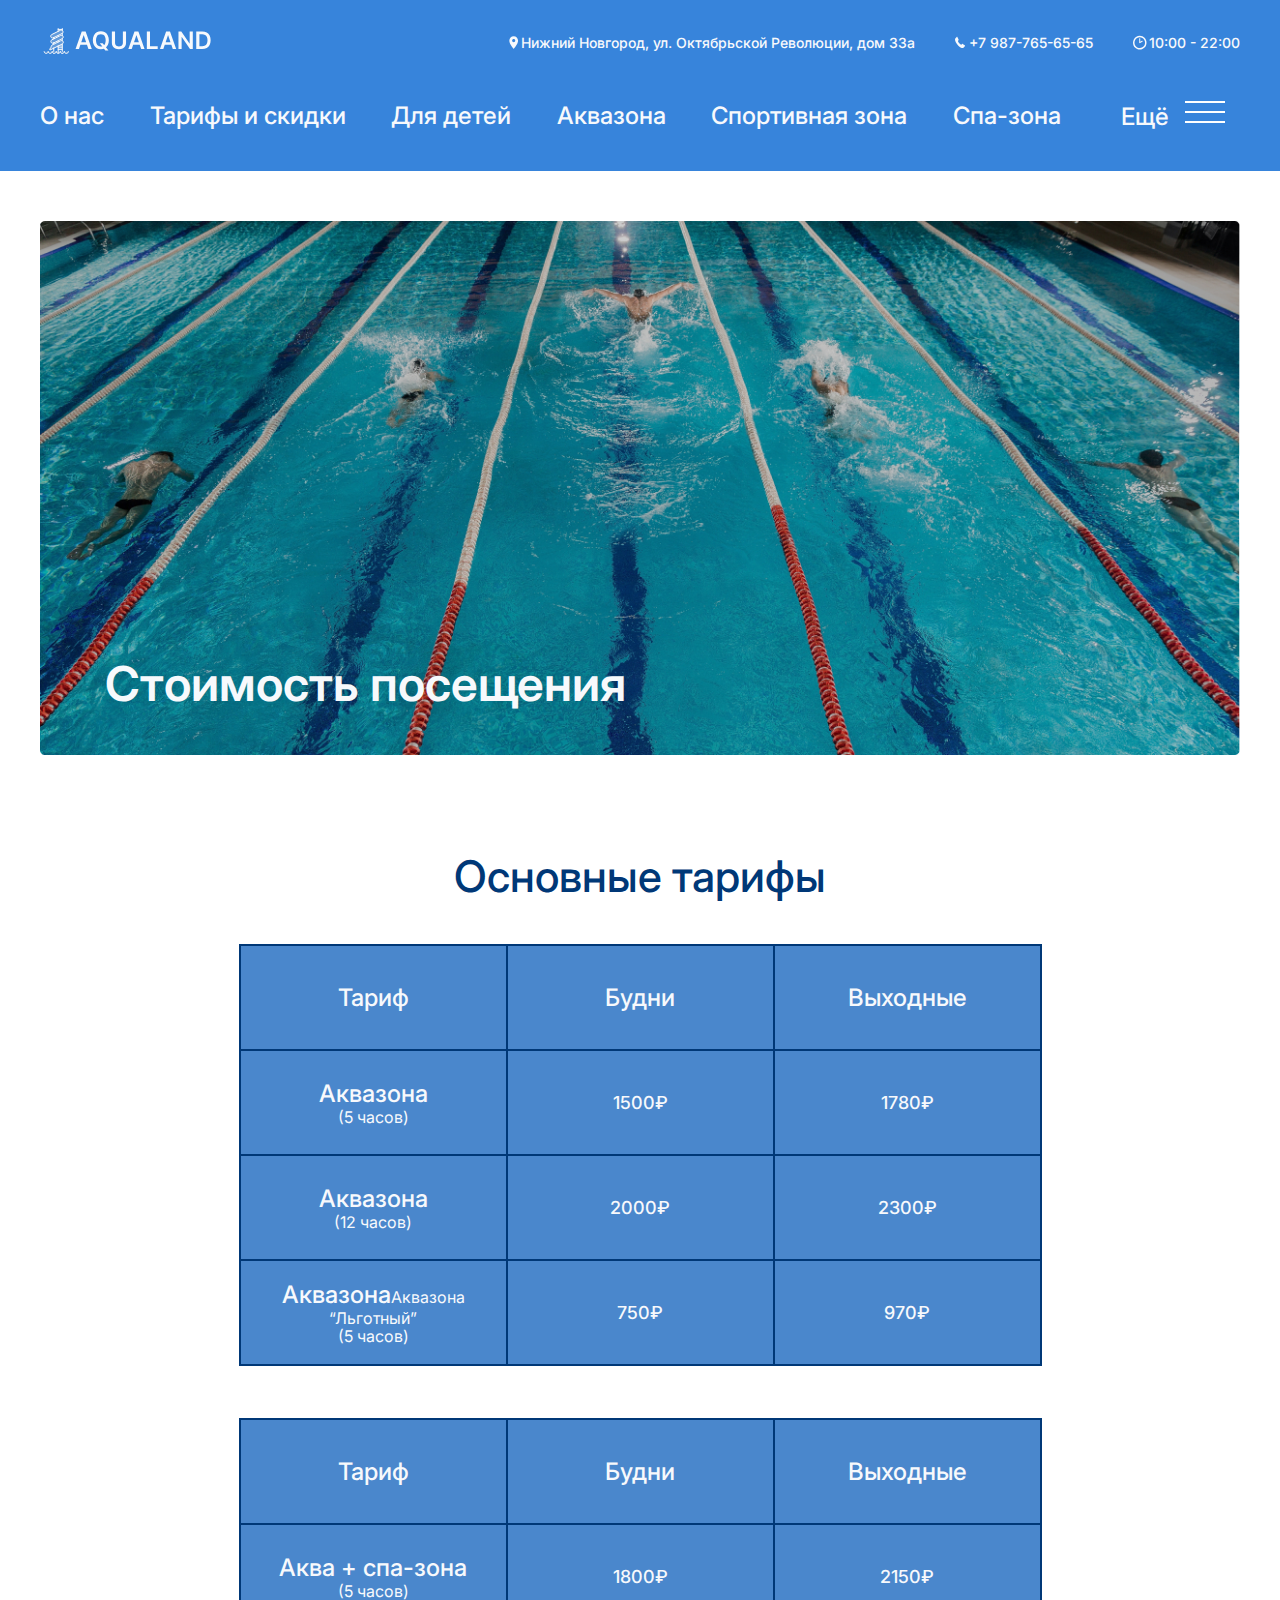
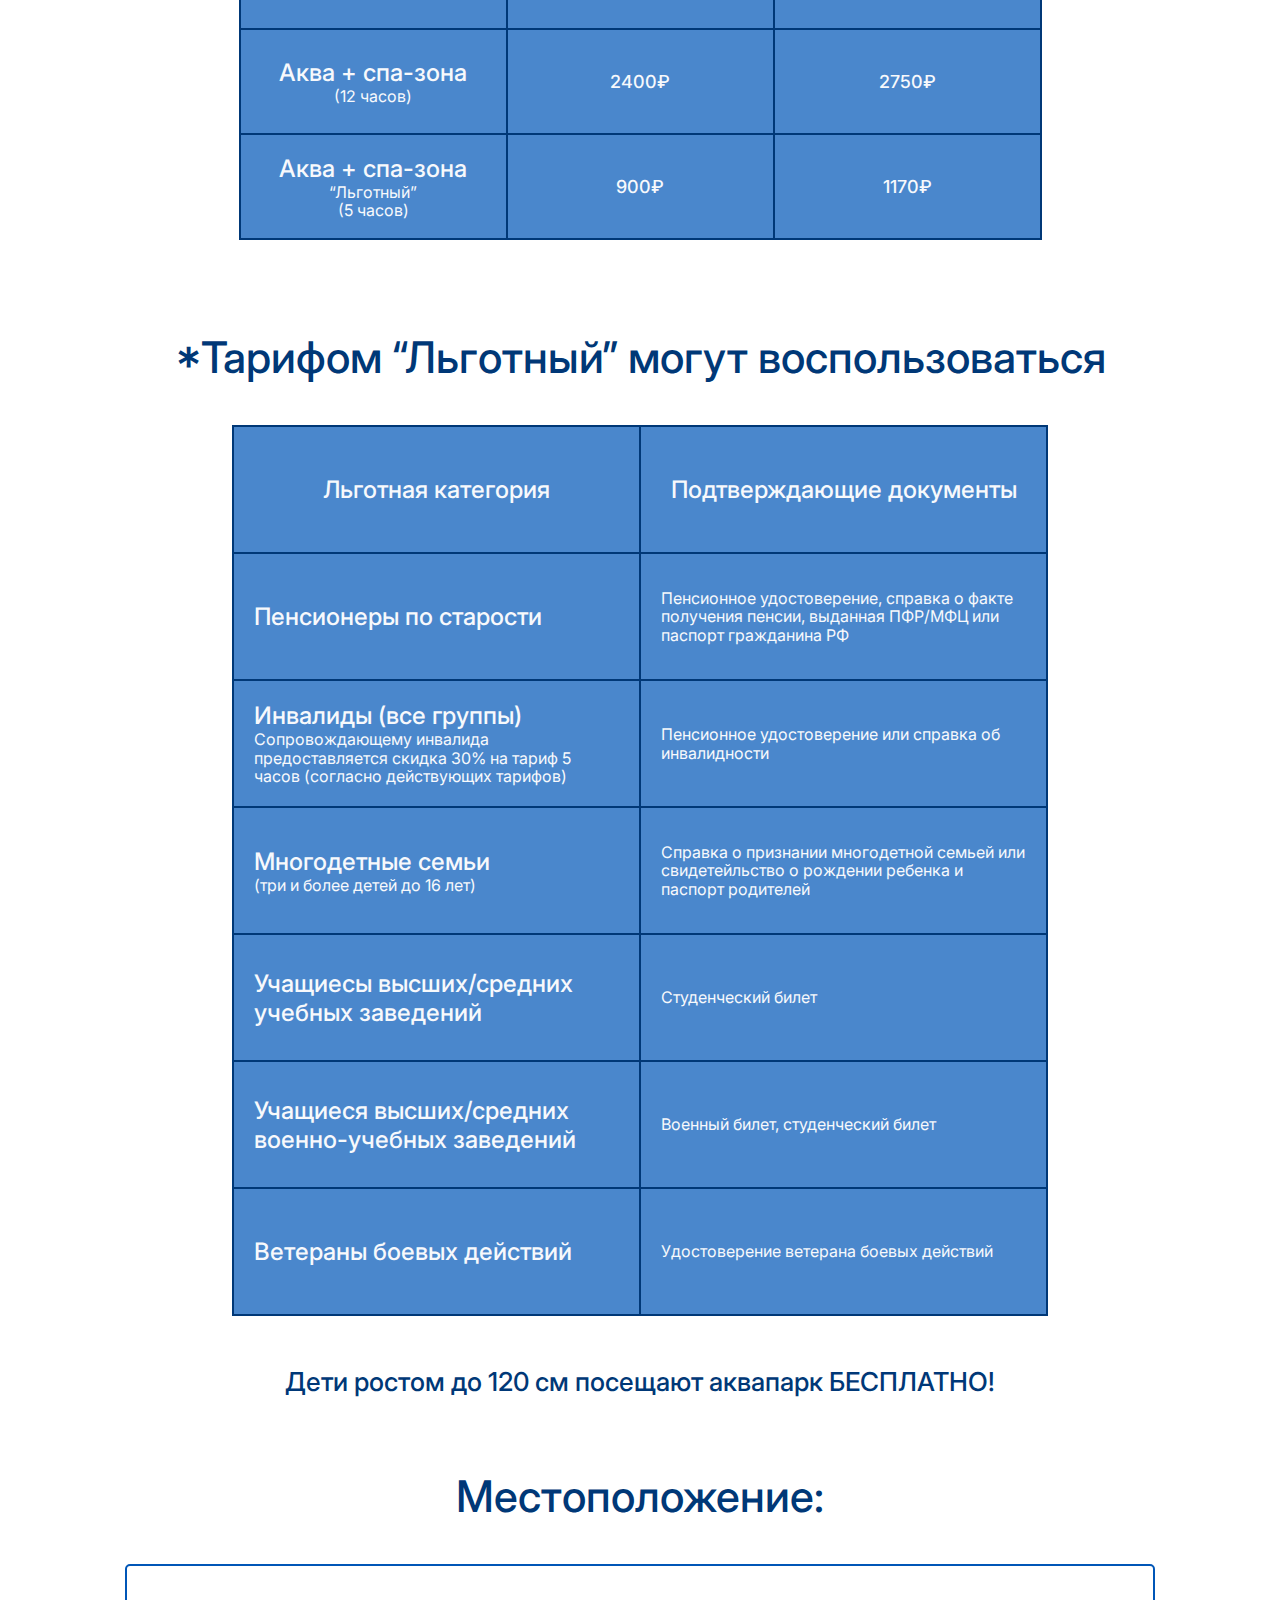
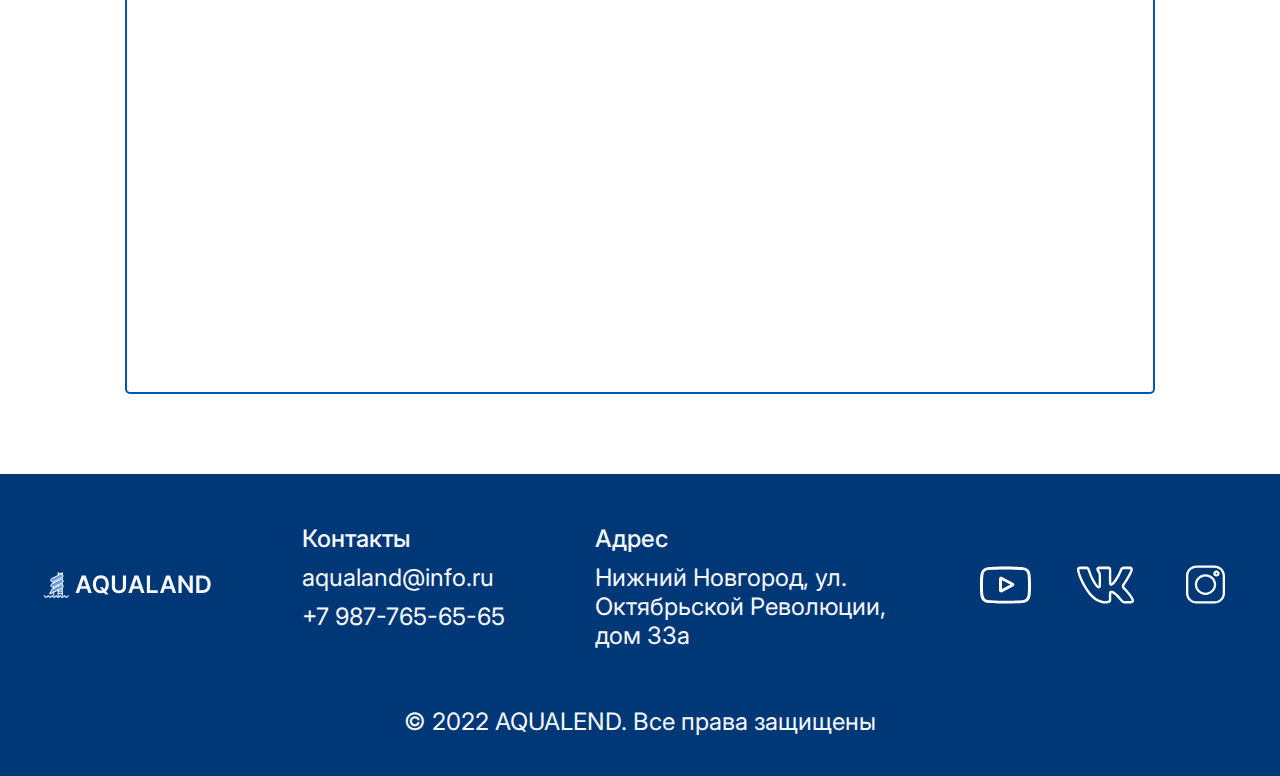
<file: page-price.html>
<!DOCTYPE html>
<html lang="en">

<head>
    <meta charset="UTF-8">
    <meta http-equiv="X-UA-Compatible" content="IE=edge">
    <meta name="viewport" content="width=device-width, initial-scale=1.0">
    <title>Акваленд</title>
    <link rel="preconnect" href="https://fonts.googleapis.com">
    <link rel="preconnect" href="https://fonts.gstatic.com" crossorigin>
    <link href="https://fonts.googleapis.com/css2?family=Inter:wght@300;400;500;600&display=swap" rel="stylesheet">

    <link rel="stylesheet" href="styles/normalize.css">
    <link href="styles/hamburgers.css" rel="stylesheet">

    <link rel="stylesheet" href="styles/style.css">
    <link rel="stylesheet" href="styles/responsive.css">
    <link rel="apple-touch-icon" sizes="180x180" href="img/apple-touch-icon.png">
    <link rel="icon" type="image/png" sizes="32x32" href="img/favicon-32x32.png">
    <link rel="icon" type="image/png" sizes="16x16" href="img/favicon-16x16.png">
    <link rel="manifest" href="img/site.webmanifest">
    <link rel="mask-icon" href="img/safari-pinned-tab.svg" color="#5bbad5">
    <meta name="msapplication-TileColor" content="#da532c">
    <meta name="theme-color" content="#ffffff">

</head>

<body>
    <!-- header start  -->
    <header class="header">
        <div class="wrapper">
            <nav class="header__top-nav">
                <div class="header__logo">
                    <a href="index.html" class="header__logo-link">
                        <img class="header__logo-pic" src="img/logo.svg" alt="logo">
                    </a>
                </div>
                <div class="header__info">
                    <div class="header__address header__info-item">Нижний Новгород, ул. Октябрьской Революции, дом 33а
                    </div>
                    <a href="tel:+7 987-765-65-65" class="header__tel header__info-item">+7 987-765-65-65</a>
                    <div class="header__work-time header__info-item">10:00 - 22:00</div>
                </div>
            </nav>
            <button class="hamburger hamburger--squeeze header__menu-toogle-all" type="button"
                onclick="this.classList.toggle('is-active');"><span class="header__text-else"></span>
                <span class="hamburger-box">
                    <span class="hamburger-inner"></span>
                </span>
            </button>
            <nav class="header__bottom-nav">

                <ul class="header__list">
                    <li class="header__item">
                        <a href="index.html" class="header__link">О нас</a>
                    </li>
                    <li class="header__item">
                        <a href="page-price.html" class="header__link">Тарифы и скидки</a>
                    </li>
                    <li class="header__item">
                        <a href="page-children.html" class="header__link">Для детей</a>
                    </li>
                    <li class="header__item">
                        <a href="" class="header__link">Аквазона</a>
                    </li>
                    <li class="header__item">
                        <a href="" class="header__link">Спортивная зона</a>
                    </li>
                    <li class="header__item">
                        <a href="" class="header__link">Спа-зона</a>
                    </li>
                    <li class="header__item header__item--hidden">
                        <a href="" class="header__link">Зона питания</a>
                    </li>
                    <li class="header__item header__item--hidden">
                        <a href="" class="header__link">Правила посещения</a>
                    </li>
                    <li class="header__item header__item--hidden">
                        <a href="" class="header__link">Полезная информация</a>
                    </li>
                    <li class="header__item header__item--else">
                        <button class="hamburger hamburger--squeeze header__menu-toogle" type="button"
                            onclick="this.classList.toggle('is-active');"><span class="header__text-else">Ещё</span>
                            <span class="hamburger-box">
                                <span class="hamburger-inner"></span>
                            </span>
                        </button>
                        <ul class="header__menu-else">
                            <li class="header__item-else">
                                <a href="" class="header__link-else">Зона питания</a>
                            </li>
                            <li class="header__item-else">
                                <a href="" class="header__link-else">Правила посещения</a>
                            </li>
                            <li class="header__item-else">
                                <a href="" class="header__link-else">Полезная информация</a>
                            </li>
                        </ul>
                    </li>

                </ul>
            </nav>
        </div>
    </header>
    <!-- header end -->

    <main>
        <div class="wrapper">
            <div class="main__banner main__banner--price">
                <img class="main__img" src="img/main-price-img.jpg" alt="Акваленд">
                <h1 class="main__banner-title">Стоимость посещения</h1>
            </div>
        </div>

        <!-- base-price start -->
        <section class="base-price">
            <div class="wrapper">
                <h2 class="base-price-title blue-title">Основные тарифы</h2>
                <table class="base-price__table">
                    <tr>
                        <th class="base-price__table-title">Тариф</th>
                        <th class="base-price__table-title">Будни</th>
                        <th class="base-price__table-title">Выходные</th>
                    </tr>
                    <tr>
                        <td class="base-price__td-title td-title"><span class="base-price__td-span">Аквазона</span> <br>
                                (5 часов)</td>
                        <td class="base-price__td">1500₽</td>
                        <td class="base-price__td">1780₽</td>
                    </tr>
                    <tr>
                        <td class="base-price__td-title td-title"><span class="base-price__td-span">Аквазона </span><br>
                            (12 часов)</td>
                    <td class="base-price__td">2000₽</td>
                    <td class="base-price__td">2300₽</td>
                    </tr>
                    <tr>
                        <td class="base-price__td-title td-title"><span class="base-price__td-span">Аквазона</span>Аквазона <br>
                            “Льготный”<br> (5 часов)</td>
                    <td class="base-price__td">750₽</td>
                    <td class="base-price__td">970₽</td>
                    </tr>
                </table>

                <table class="base-price__table">
                    <tr>
                        <th class="base-price__table-title">Тариф</th>
                        <th class="base-price__table-title">Будни</th>
                        <th class="base-price__table-title">Выходные</th>
                    </tr>
                    <tr>
                        <td class="base-price__td-title td-title"><span class="base-price__td-span">Аква + спа-зона</span> <br>
                                (5 часов)</td>
                        <td class="base-price__td">1800₽</td>
                        <td class="base-price__td">2150₽</td>
                    </tr>
                    <tr>
                        <td class="base-price__td-title td-title"><span class="base-price__td-span">Аква + спа-зона </span><br>
                            (12 часов)</td>
                    <td class="base-price__td">2400₽</td>
                    <td class="base-price__td">2750₽</td>
                    </tr>
                    <tr>
                        <td class="base-price__td-title td-title"><span class="base-price__td-span">Аква + спа-зона</span> <br>
                            “Льготный”<br> (5 часов)</td>
                    <td class="base-price__td">900₽</td>
                    <td class="base-price__td">1170₽</td>
                    </tr>
                </table>
            </div>
        </section>
        <!-- base-price end -->

        <!-- benefits-price start -->
        <section class="benefits-price">
            <div class="wrapper">
                <h2 class="benefits-price__title blue-title">*Тарифом “Льготный” могут воспользоваться</h2>
                <table class="benefits-price__table">
                    <tr>
                        <th class="benefits-price__table-title">Льготная категория</th>
                        <th class="benefits-price__table-title">Подтверждающие
                            документы</th>
                    </tr>
                    <tr>
                        <td class="benefits-price__td-title td-title"><span class="benefits-price__td-span">Пенсионеры по старости</span></td>
                        <td class="benefits-price__td">Пенсионное удостоверение, справка о факте 
                            получения пенсии, выданная ПФР/МФЦ или
                            паспорт гражданина РФ </td>
                    </tr>
                    <tr>
                        <td class="benefits-price__td-title td-title"> <span class="benefits-price__td-span">Инвалиды (все группы)</span>
                            Сопровождающему инвалида предоставляется скидка 30% на тариф 5 часов (согласно действующих тарифов)</td>
                        <td class="benefits-price__td">Пенсионное удостоверение или справка
                            об инвалидности</td>
                    </tr>
                    <tr>
                        <td class="benefits-price__td-title td-title"><span class="benefits-price__td-span">Многодетные семьи</span> <br> (три и более детей до 16 лет)</td>
                        <td class="benefits-price__td">Справка о признании многодетной семьей
                            или свидетейльство о рождении ребенка
                            и паспорт родителей</td>
                    </tr>
                    <tr>
                        <td class="benefits-price__td-title td-title"><span class="benefits-price__td-span">Учащиесы высших/средних
                            учебных заведений</span></td>
                        <td class="benefits-price__td">Студенческий билет</td>
                    </tr>
                    <tr>
                        <td class="benefits-price__td-title td-title"><span class="benefits-price__td-span">Учащиеся высших/средних
                            военно-учебных заведений</span></td>
                        <td class="benefits-price__td">Военный билет, студенческий билет</td>
                    </tr>
                    <tr>
                        <td class="benefits-price__td-title td-title"><span class="benefits-price__td-span">Ветераны боевых действий</span></td>
                        <td class="benefits-price__td">Удостоверение ветерана боевых действий</td>
                    </tr>
                </table>
                <p class="benefits-price__subtitle">Дети ростом до 120 см посещают аквапарк БЕСПЛАТНО!</p>
            </div>
        </section>
        <!-- benefits-price end -->


         <!-- location start -->
         <section class="location">
            <div class="wrapper">
                <h2 class="location__title blue-title">Местоположение:</h2>
                <div class="location__map">
                    <script type="text/javascript" charset="utf-8" async
                        src="https://api-maps.yandex.ru/services/constructor/1.0/js/?um=constructor%3Aa6ae144c7da1c8559a8da6201f1e07dc5b517a99422972fb965c1481f4d07602&amp;width=100%25&amp;height=100%25&amp;lang=ru_RU&amp;scroll=true"></script>
                </div>
            </div>
        </section>
        <!-- location end -->
    </main>

    <!-- footer start -->
    <footer class="footer">
        <div class="wrapper">
            <div class="footer__top-menu">
                <div class="footer__row">
                    <div class="footer__logo">
                        <a href="index.html" class="footer__logo-link">
                            <img class="footer__logo-pic" src="img/logo.svg" alt="logo">
                        </a>
                    </div>
                    <!-- контакты в футере -->
                    <div class="footer__contacts">
                        <div class="footer__contact-column">
                            <div class="footer__contact-title">Контакты</div>
                            <p class="footer__contact-subtitle">
                                <a href="mailto:aqualand@info.ru"
                                    class="footer__contact-desc footer__contact-desc--mail">aqualand@info.ru</a> 
                                <a href="tel:+7 987-765-65-65" class="footer__contact-desc">+7 987-765-65-65</a>
                            </p>
                        </div>
                        <div class="footer__contact-column">
                            <div class="footer__contact-title">Адрес</div>
                            <p class="footer__contact-desc footer__contact-subtitle">
                                Нижний Новгород, ул. Октябрьской Революции, дом 33а
                            </p>
                        </div>
                    </div>
                </div>
                <!-- ссылки на социальные сети -->
                <div class="footer__social">
                    <ul class="social-list">
                        <li class="social-list__item"><a href="#!" target="_blank">
                                <svg width="51" height="38" viewBox="0 0 51 38" fill="none"
                                    xmlns="http://www.w3.org/2000/svg">
                                    <path
                                        d="M33.3498 16.8773L22.0828 10.977C21.4349 10.6378 20.6692 10.6505 20.0342 11.0106C19.3988 11.371 19.0198 12.0078 19.0198 12.7146V24.4138C19.0198 25.1172 19.3964 25.7529 20.0276 26.1137C20.3571 26.3022 20.7225 26.3968 21.0886 26.3968C21.424 26.3968 21.7602 26.3174 22.0695 26.1581L33.337 20.3595C34.0058 20.015 34.4233 19.3496 34.4264 18.6223C34.4291 17.895 34.0167 17.2266 33.3498 16.8773ZM22.0084 22.9421V14.1983L30.4292 18.6081L22.0084 22.9421Z"
                                        fill="white" />
                                    <path
                                        d="M50.6245 9.30173L50.6222 9.27939C50.579 8.88651 50.149 5.39197 48.374 3.61453C46.3223 1.52391 43.9963 1.26994 42.8776 1.14817C42.785 1.13811 42.7002 1.1288 42.6243 1.11912L42.5352 1.11018C35.793 0.640968 25.6107 0.576917 25.5088 0.576544L25.4998 0.576172L25.4909 0.576544C25.3889 0.576917 15.2067 0.640968 8.4037 1.11018L8.31382 1.11912C8.24145 1.12843 8.16168 1.137 8.07491 1.14668C6.9691 1.26882 4.66799 1.52317 2.61045 3.68938C0.919823 5.44783 0.431119 8.86752 0.380925 9.25183L0.375089 9.30173C0.359914 9.46521 0 13.3571 0 17.2643V20.9167C0 24.8239 0.359914 28.7157 0.375089 28.8796L0.377812 28.9042C0.421002 29.2907 0.850564 32.7212 2.61745 34.4994C4.54659 36.52 6.98583 36.7874 8.29786 36.9311C8.50525 36.9538 8.68385 36.9732 8.80564 36.9937L8.92353 37.0093C12.8164 37.3638 25.022 37.5385 25.5395 37.5456L25.5551 37.546L25.5706 37.5456C25.6726 37.5452 35.8544 37.4812 42.5967 37.0119L42.6858 37.003C42.771 36.9922 42.8667 36.9825 42.9718 36.9721C44.0714 36.8604 46.36 36.6284 48.3892 34.4916C50.0798 32.7328 50.5689 29.3131 50.6187 28.9291L50.6245 28.8792C50.6397 28.7154 51 24.8239 51 20.9167V17.2643C50.9996 13.3571 50.6397 9.46559 50.6245 9.30173ZM48.011 20.9167C48.011 24.533 47.681 28.2573 47.6499 28.5992C47.523 29.541 47.0075 31.7046 46.1838 32.5615C44.9138 33.8987 43.6091 34.0313 42.6566 34.1277C42.5414 34.1393 42.4348 34.1505 42.3383 34.162C35.8171 34.6133 26.0192 34.6826 25.5679 34.6852C25.0617 34.6781 13.0347 34.502 9.26049 34.1665C9.06711 34.1363 8.85816 34.1132 8.63793 34.0894C7.52084 33.9669 5.99169 33.7993 4.81584 32.5615L4.78822 32.5332C3.9789 31.7262 3.47813 29.703 3.3509 28.6104C3.32716 28.3519 2.98865 24.5837 2.98865 20.9167V17.2643C2.98865 13.652 3.31782 9.93182 3.34973 9.58289C3.50109 8.47353 4.02637 6.441 4.81584 5.6195C6.12476 4.24165 7.50489 4.08896 8.41771 3.98804C8.50486 3.97836 8.58618 3.96943 8.66128 3.96012C15.2775 3.50654 25.1457 3.43914 25.4998 3.43653C25.8539 3.43876 35.7186 3.50654 42.2761 3.96012C42.3566 3.9698 42.4446 3.97948 42.5391 3.98991C43.478 4.09232 44.897 4.24723 46.1993 5.57668L46.2114 5.58897C47.0207 6.39594 47.5215 8.45454 47.6487 9.56911C47.6713 9.81303 48.011 13.5895 48.011 17.2643V20.9167Z"
                                        fill="white" />
                                </svg>
                            </a></li>
                        <li class="social-list__item"><a href="#!" target="_blank">
                                <svg width="57" height="38" viewBox="0 0 57 38" fill="none"
                                    xmlns="http://www.w3.org/2000/svg">
                                    <path
                                        d="M53.5504 37.546H47.5832C45.4645 37.546 44.373 36.2584 42.5675 34.1243C41.8391 33.2677 40.947 32.2121 39.7583 30.95C37.3761 28.5151 35.6014 27.2199 34.6452 27.2199C34.5076 27.2199 34.4103 27.225 34.3439 27.2301C34.23 27.7732 34.2419 29.2647 34.2585 30.9628C34.2656 31.7761 34.2727 32.7169 34.2727 33.8082C34.2727 36.9085 32.0923 37.546 28.8204 37.546C21.7998 37.546 14.6344 33.0101 9.64951 25.4122C2.43195 14.6757 0 5.97121 0 3.65104C0 1.69801 1.17683 0.578721 3.23153 0.578721H9.20108C11.6947 0.578721 12.4753 2.28443 13.0115 3.88051C15.9299 12.9292 20.2125 19.1274 21.6242 19.8999C21.6527 19.6959 21.6788 19.3619 21.6788 18.8239V9.48716C21.5673 7.31232 20.8887 6.41995 20.2908 5.62956C19.8305 5.02529 19.3109 4.34199 19.3109 3.30429C19.3109 1.99122 20.3477 0.576172 22.0181 0.576172H31.3995C32.7092 0.576172 34.268 1.20338 34.268 4.18391V16.7358C34.268 16.9143 34.2775 17.0545 34.2917 17.1616C34.5788 17.0061 35.115 16.6287 35.9881 15.7006C40.0548 10.8742 43.0301 3.23545 43.0586 3.15896C43.7301 1.466 45.0042 0.576172 46.7504 0.576172H52.7176C53.949 0.576172 54.8411 0.963718 55.3678 1.72606C55.7166 2.22834 56.0512 3.12581 55.6573 4.54851C55.6549 4.55616 55.6526 4.56381 55.6502 4.57401C54.8055 8.30158 48.7079 17.7021 47.4717 19.4461L47.4765 19.4486C47.3697 19.6296 47.0897 20.109 47.0873 20.2364C47.0873 20.2364 47.1016 20.3894 47.4053 20.8025C47.41 20.8101 47.4171 20.8203 47.4243 20.828C47.5524 20.9937 47.9201 21.3863 48.4303 21.9396C54.2432 28.2194 57.8923 32.977 56.8104 35.7714C56.4925 36.5822 55.6739 37.546 53.5504 37.546ZM34.6476 24.6703C35.841 24.6703 37.5754 25.2006 41.4144 29.1194C42.6553 30.4376 43.5758 31.5237 44.3256 32.4084C46.0624 34.4583 46.5582 34.9963 47.588 34.9963H53.5551C54.2835 34.9963 54.5778 34.8408 54.6228 34.7847C54.7913 34.3818 54.7391 32.3727 46.7481 23.7371C46.124 23.0614 45.6899 22.5745 45.538 22.3756C44.2165 20.5679 44.7242 19.367 45.4668 18.0947C45.5238 17.9928 45.5973 17.9035 45.678 17.8245C46.6199 16.3992 52.7437 6.94772 53.3582 3.91365C53.3701 3.85501 53.3867 3.79637 53.4057 3.74028C53.4887 3.41137 53.4626 3.26094 53.4579 3.2329H53.4555C53.4341 3.2329 53.2443 3.12581 52.7176 3.12581H46.7504C45.837 3.12581 45.4906 3.53375 45.2462 4.14567C45.1228 4.46437 42.0835 12.2612 37.6988 17.4624C36.3867 18.8596 34.7401 20.3231 33.2572 19.6526C32.6356 19.3747 31.8953 18.6429 31.8953 16.7332V4.18391C31.8953 3.38587 31.7672 3.18445 31.7577 3.17171C31.753 3.17171 31.6581 3.12581 31.3995 3.12581H22.0157C21.7571 3.12581 21.6859 3.27114 21.6812 3.30939C21.6812 3.43177 21.8971 3.71733 22.1272 4.01819C22.8295 4.94371 23.8924 6.34346 24.0514 9.41577L24.0538 18.8214C24.0538 20.0223 24.0538 22.5184 21.7642 22.5184C18.3856 22.5184 13.1207 12.0011 10.7741 4.73209C10.2593 3.2023 9.98643 3.12836 9.20108 3.12836H3.23153C2.37264 3.12836 2.37264 3.27114 2.37264 3.65104C2.37264 4.67344 4.07144 12.7609 11.5808 23.9309C16.1292 30.8659 22.5733 34.9963 28.8228 34.9963C31.9025 34.9963 31.9025 34.4991 31.9025 33.8082C31.9025 32.7271 31.8953 31.7914 31.8882 30.9857C31.8574 27.5284 31.8455 26.2332 32.6498 25.3612C33.2122 24.7544 33.9429 24.6703 34.6476 24.6703Z"
                                        fill="white" />
                                </svg>

                            </a></li>
                        <li class="social-list__item"><a href="#!" target="_blank">
                                <svg width="39" height="39" viewBox="0 0 39 39" fill="none"
                                    xmlns="http://www.w3.org/2000/svg">
                                    <path
                                        d="M28.4431 0.576172H10.5569C4.73575 0.576172 0 5.18353 0 10.8469V28.2484C0 33.9115 4.73575 38.5188 10.5569 38.5188H28.4434C34.2643 38.5188 39 33.9115 39 28.2484V10.8469C39 5.18353 34.2643 0.576172 28.4431 0.576172ZM36.7137 28.2484C36.7137 32.685 33.0036 36.2945 28.4431 36.2945H10.5569C5.99645 36.2945 2.28635 32.685 2.28635 28.2484V10.8469C2.28635 6.41005 5.99645 2.80053 10.5569 2.80053H28.4434C33.0036 2.80053 36.7137 6.41005 36.7137 10.8469V28.2484Z"
                                        fill="white" />
                                    <path
                                        d="M19.5 9.17285C13.6199 9.17285 8.83624 13.8268 8.83624 19.5475C8.83624 25.2682 13.6199 29.9222 19.5 29.9222C25.3801 29.9222 30.1638 25.2682 30.1638 19.5475C30.1638 13.8268 25.3801 9.17285 19.5 9.17285ZM19.5 27.6978C14.8809 27.6978 11.1226 24.0417 11.1226 19.5475C11.1226 15.0536 14.8809 11.3972 19.5 11.3972C24.1194 11.3972 27.8774 15.0536 27.8774 19.5475C27.8774 24.0417 24.1194 27.6978 19.5 27.6978Z"
                                        fill="white" />
                                    <path
                                        d="M30.4188 5.48835C28.6811 5.48835 27.2677 6.86367 27.2677 8.55394C27.2677 10.2445 28.6811 11.6198 30.4188 11.6198C32.1564 11.6198 33.5701 10.2445 33.5701 8.55394C33.5701 6.86338 32.1564 5.48835 30.4188 5.48835ZM30.4188 9.39517C29.9421 9.39517 29.5541 9.01769 29.5541 8.55394C29.5541 8.0899 29.9421 7.71271 30.4188 7.71271C30.8957 7.71271 31.2837 8.0899 31.2837 8.55394C31.2837 9.01769 30.8957 9.39517 30.4188 9.39517Z"
                                        fill="white" />
                                </svg>
                            </a></li>
                    </ul>
                </div>
            </div>
            <!-- копирайт -->
            <div class="footer__copyright"> © 2022 AQUALEND. Все права защищены </div>

        </div>
    </footer>

    <!-- footer end -->

</body>
</file>
<file: styles/style.css>
html {
    box-sizing: border-box;
}

*,
*::before,
*::after {
    box-sizing: inherit;
}


body {
    font-family: 'Inter', sans-serif;
    color: #F7F9FC;
}

img {
    max-width: 100%;
    height: auto;
    object-fit: cover;
}

.wrapper {
    margin: 0 auto;
    padding: 0 20px;
    max-width: 1240px;
}

a {
    transition: .3s all;
    color: #F7F9FC;
    text-decoration: none;
}

a:hover,
a:focus,
a:active {
    opacity: 0.65;
}

h2 {
    display: flex;
    justify-content: center;
    margin: 0;
    margin-bottom: 50px;
    font-weight: 500;
    line-height: 36px;
    font-size: 43.5px;
}

.blue-title {
    color: #003877;
}

.button {
    display: inline-flex;
    align-items: center;
    justify-content: center;
    padding: 0 32px;
    height: 40px;
    border: none;
    border-radius: 5px;
    cursor: pointer;
    appearance: none;
    transition: all 0.25s ease;
}

/* header style start */
.header {
    margin-bottom: 50px;
    background-color: #3784DB;
}

.header__top-nav {
    display: flex;
    justify-content: space-between;
    align-items: center;
    padding-bottom: 25px;
    padding-top: 25px;
    font-weight: 500;
    line-height: 16.94px;
    font-size: 14px;
}

.header__info {
    display: flex;
    justify-content: space-between;
}

.header__info-item {
    margin-right: 40px;
}

.header__info-item:last-child {
    margin-right: 0;
}

.header__address {
    padding-left: 12px;
    background: url(../img/address.svg) no-repeat left center;
}

.header__tel {
    padding-left: 14px;
    text-decoration: none;
    color: #F7F9FC;
    background: url(../img/phone.svg) no-repeat left center;
}

.header__work-time {
    padding-left: 16px;
    background: url(../img/clock.svg) no-repeat left center;
}

.header__bottom-nav {
    position: relative;
}

.header__list {
    display: flex;
    justify-content: space-between;
    align-items: center;
    padding: 0;
    padding-bottom: 25px;
    margin: 0;
    list-style: none;
}

.header__link,
.header__text-else {
    font-weight: 500;
    font-size: 24px;
    line-height: 29px;
}

.header__menu-else {
    list-style: none;
}

.header__text-else {
    margin-right: 12px;
}

.header__link-else {
    font-weight: 400;
    font-size: 22px;
    line-height: 26px;
    color: #0056B7;
}

.header__item-else {
    margin-bottom: 5px;
}

.header__item-else:last-child {
    margin: 0;
}

.header__item--hidden {
    display: none;
}


/* hamburger */
.hamburger-inner,
.hamburger-inner::before,
.hamburger-inner::after {
    background-color: white;
    border-radius: 0;
    height: 2px;
}

.hamburger.is-active .hamburger-inner,
.hamburger.is-active .hamburger-inner::before,
.hamburger.is-active .hamburger-inner::after {
    background-color: white;
}

.header__menu-else {
    position: absolute;
    top: 60px;
    right: 0;
    padding: 15px;
    display: none;
    border: 2px solid #0056B7;
    border-radius: 5px;
    background-color: white;
    z-index: 2;

}

.header__menu-toogle.is-active+.header__menu-else {
    display: block;
}

.header__menu-toogle-all {
    display: none;
}




/* .header__link:hover, .header__link:focus, .header__link:active {
    color: #003877;
} */

/* header style end */

.main__banner {
    position: relative;
    max-width: 1240px;
    margin-bottom: 50px;
}

/* benefits  style start */
.benefits {
    padding-bottom: 103px;
    background-color: #0056B7;
}

.benefits__title {
    margin: 0;
    padding-top: 90px;
    margin-bottom: 50px;
    display: flex;
    justify-content: center;
    font-weight: 500;
    line-height: 58px;
    font-size: 48px;
}

.benefits__desc {
    padding: 0;
    margin: 0;
    margin-bottom: 45px;
    font-weight: 500;
    /* line-height увеличила на 6 */
    line-height: 35px;
    font-size: 24px;
}

.benefits__cards {
    display: grid;
    grid-template-columns: repeat(4, 1fr);
    gap:40px;
}

.benefits__card-title {
    margin: 20px 0;
    font-weight: 500;
    line-height: 36.31px;
    font-size: 30px;
    max-width: 250px;
}

.benefits__card-desc {
    font-weight: 300;
    line-height: 29px;
    font-size: 24px;
}

/* benefits  style end */

/* services styles start */
.services {
    padding-bottom: 100px;
    background-color: #0056B7;
}

.services__box {
    position: relative;
}

.services__slider-arrow {
    border: 0;
    padding: 0;
    background-color: transparent;
    appearance: none;
}

.services__slider-nav {
    position: absolute;
    right: 0;
    top: 0;
}

.services__slider-arrow-prev {
    margin-right: 15px;
}

.services__slider-arrow.swiper-button-disabled {
    opacity: .35;
}

.services__card {
    position: relative;
}

.services__card::after {
    display: block;
    content: '';
    width: 100%;
    height: 100%;
    background: linear-gradient(rgba(0, 0, 0, 0.2), rgba(255, 255, 255, 0));
    position: absolute;
    top: 0;
    left: 0;
    z-index: 2;
    border-radius: 5px;
}

.services__card-title {
    position: absolute;
    top: 10px;
    left: 10px;
    font-weight: 500;
    line-height: 36px;
    font-size: 30px;
    z-index: 3;
}

.services__card-text {
    position: absolute;
    left: 11px;
    bottom: 10px;
    z-index: 3;
}

.services__card-desc {
    margin: 0;
    margin-bottom: 5px;
    font-weight: 400;
    line-height: 29px;
    font-size: 24px;
}

/* services styles end */

/* album styles start */
.album {
    margin-bottom: 50px;
    padding-bottom: 10px;
    background-color: #0056B7;
}

.album__wrapper {
    max-width: 1026px;
    margin: 0 auto;
}

.swiper-button-prev,
.swiper-button-next {
    width: 50px;
    height: 50px;
    border: none;
}

.swiper-button-prev::after,
.swiper-button-next::after {
    display: none;
}

.swiper-button-prev {
    background: url(../img/arrow-left.svg) no-repeat;
}

.swiper-button-next {
    background: url(../img/arrow-right.svg)no-repeat;
}

.album__slide-photo {
    border-radius: 5px;
}

/* album styles end */

/* reviews styles start */
.reviews {
    margin-bottom: 80px;
}

.reviews__contact {
    padding: 50px 106px 30px;
    margin: 0 auto;
    max-width: 1026px;
    background-color: #3784DB;
    border-radius: 5px;
}

.reviews__desc {
    margin: 0;
    margin-bottom: 30px;
    max-width: 814px;
    font-weight: 500;
    font-size: 24px;
    line-height: 29px;
}

.contact-form__field {
    display: grid;
    grid-template-columns: 107px auto;
}
.contact-form__submit{
    grid-column: 2 / 3;
}


label {
    color: #F7F9FC;
    font-weight: 300;
    font-size: 16px;
    line-height: 19.36px;
}

.input-field {
    width: 280px;
    height: 40px;
    border-radius: 5px;
    border: 0;
    appearance: none;
    margin-bottom: 10px;
    outline: none;
}

.contact-form__textarea {
    width: 600px;
    height: 136px;
    resize: none;
}

.contact-form__textarea::placeholder {
    padding-top: 10px;
}

.input-field::placeholder, .contact-form__textarea::placeholder {
    visibility: hidden;
    font-weight: 300;
    font-size: 16px;
    line-height: 19.36px;
    color: #003877;
    padding-left: 10px;
}



.contact-form__submit {
    margin-top: 30px;
    width: 140px;
    font-weight: 500;
    font-size: 14px;
    line-height: 17px;
    color: #F7F9FC;
    background-color: #124D8E;
}

.contact-form__submit:hover,
.contact-form__submit:focus,
.contact-form__submit:active {
    background-color: #07284c;
}

/* reviews styles end  */

/* location styles start */
.location {
    margin-bottom: 80px;
}

.location__map {
    margin: 0 auto;
    max-width: 1030px;
    height: 430px;
    border-radius: 5px;
    border: 2px solid #0056B7;
}

/* location styles end */

/* footer styles start */
.footer {
    background-color: #003877;
}

.footer__top-menu {
    padding-top: 50px;
    margin-bottom: 57px;
    display: flex;
    justify-content: space-between;
    align-items: center;
}

.footer__row {
    display: flex;
    justify-content: space-between;
    align-items: center;
    gap: 90px;
}

.footer__contacts {
    display: flex;
    gap: 90px;
}

.footer__contact-title {
    margin-bottom: 10px;
    font-weight: 500;
    font-size: 24px;
    line-height: 29.05px;
}

.footer__contact-desc {
    max-width: 297px;
    font-weight: 400;
    font-size: 24px;
    line-height: 29.05px;
}

.footer__contact-subtitle {
    margin: 0;
    display: flex;
    flex-direction: column;
}

.footer__contact-desc--mail {
    margin-bottom: 10px;
}

.social-list {
    display: flex;
    gap: 30px;
    padding: 0;
    list-style: none;
   
}

/* .footer__social{
    
} */


/* .social-list__item {
    margin-right: 55px;
}

.social-list__item:last-child {
    margin: 0;
} */

.footer__copyright {
    padding-bottom: 40px;
    display: flex;
    justify-content: center;
    font-weight: 400;
    font-size: 24px;
    line-height: 29.05px;
}

.social-list__item {
    width: 70px;
    height: 70px;
    display: flex;
    align-items: center;
    justify-content: center;
    background-color: transparent;
    border-radius: 5px;
}

.social-list__item:hover,
.social-list__item:focus {
    background-color: #3784DB;
}

/* footer styles end */


/* page-price styles start */
.main__banner--price {
    margin-bottom: 100px;
}

.main__banner-title {
    position: absolute;
    left: 65px;
    bottom: 45px;
    margin: 0;
    font-weight: 600;
    line-height: 58px;
    font-size: 48px;
    z-index: 2;
}

/* base-price styles start */
table {
    margin: 0 auto;
    background-color: rgba(0, 86, 183, 0.71);
    border-collapse: collapse;
}

.base-price__table {
    margin-bottom: 52px;
}

.base-price__table:last-child {
    margin-bottom: 99px;
}

.base-price__table-title,
.base-price__td,
.base-price__td-title {
    text-align: center;
    width: 267px;
    height: 105px;
    appearance: none;
    border: 2px solid #003877;
}

.base-price__td {
    font-weight: 500;
    font-size: 18px;
    line-height: 21.78px;
}
.base-price__table-title,
.base-price__td-span{
    font-weight: 500;
    font-size: 24px;
    line-height: 29px;
}
/* base-price styles end */

/* benefits-price styles start */
.benefits-price {
    margin-bottom: 80px;
}

.benefits-price__table{
    margin-bottom: 50px;
}


.benefits-price__table-title,
.benefits-price__td-title,
.benefits-price__td {
    width: 407px;
    height: 127px;
    appearance: none;
    border: 2px solid #003877;
}

.benefits-price__td-title,
.benefits-price__td {
    padding: 20px;
}

.table-title {
    font-weight: 400;
    font-size: 16px;
    line-height: 19.36px;
}
.benefits-price__table-title,
.benefits-price__td-span {
    font-weight: 500;
    font-size: 24px;
    line-height: 29px;
}

.benefits-price__subtitle {
    display: flex;
    justify-content: center;
    margin: 0;
    font-weight: 500;
    font-size: 26px;
    line-height: 31.47px;
    color: #003877;
}
/* benefits-price styles end */

/* page-price styles end */



/* page-children styles start */

/* section pools styles start */
.childrens-pools {
    margin-bottom: 80px;
}

.wrapper__children-pool {
    position: relative;
}

.main__banner--children {
    margin-bottom: 100px;
}

.childrens-pools__subtitle {
    margin: 0;
    margin-bottom: 40px;
    max-width: 640px;
    font-weight: 500;
    font-size: 28px;
    line-height: 33.89px;
    color: #003877;
}

.childrens-pools__desc {
    margin: 0;
    margin-bottom: 40px;
    max-width: 386px;
    font-weight: 600;
    font-size: 16px;
    line-height: 19.36px;
    color: #003877;
}

.childrens-pools__desc:last-child {
    margin: 0;
}

.childrens-pools__box {
    display: flex;
    gap: 40px;
}

.childrens-pools__photo-2 {
    position: absolute;
    top: 0;right: 0;
}
/* section pools styles end */

/* childrens-slides styles start */
.childrens-slides {
    margin-bottom: 80px;
}

.childrens-slides__card {
    display: flex;
    gap: 30px;
}

.childrens-slides__cards {
    display: grid;
    grid-template-columns: repeat(2, 1fr);
    gap: 40px 13px;
}


.childrens-slides__card-text {
    max-width: 194px;
    font-weight: 400;
    font-size: 16px;
    line-height: 19.36px;
    color: #003877;
}
/* childrens-slides styles end */

/* childrens-playzone  styles start */
.childrens-playzone {
    margin-bottom: 80px;
}

.childrens-playzone__cards {
    display: flex;
    gap: 40px;
}

/* childrens-playzone  styles end */
/* page-children styles end */
</file>
<file: styles/responsive.css>
@media screen and (max-width: 1000px) {

    /* планшет 768 */
    h2 {
        margin-bottom: 30px;
        font-weight: 400;
        font-size: 32px;
        line-height: 38.73px;
    }

    .header {
        height: 100px;
        position: relative;
        margin: 0;
    }

    .header__info {
        display: none;
    }

    .header__bottom-nav {
        visibility: hidden;
        opacity: 0;
    }

    .header__logo {
        position: absolute;
        top: 50%;
        transform: translate(0, -50%);
    }

    .header__menu-toogle {
        display: none;
    }

    .header__menu-toogle-all {
        display: block;
        position: absolute;
        top: 50%;
        right: 0;
        transform: translate(0, -50%);
    }

    .header__menu-toogle-all.is-active+.header__bottom-nav {
        visibility: visible;
        opacity: 1;
    }

    .header__item--hidden {
        display: block;
    }

    .header__list {
        position: absolute;
        top: 30px;
        right: 0;
        flex-direction: column;
        padding: 20px 3px 3px;
        align-items: flex-start;
        border: 2px solid #0056B7;
        border-radius: 5px;
        background-color: white;
        z-index: 3;
        gap: 10px;
    }

    .header__link {
        font-weight: 400;
        font-size: 22px;
        line-height: 26.63px;
        color: #0056B7;
    }


    .main__banner {
        margin: 0 -20px 0 -20px;
        height: 380px;
    }

    .main__img {
        height: 100%;
    }


    .benefits {
        padding-bottom: 50px;
    }

    .benefits__title {
        margin-bottom: 35px;
        padding-top: 50px;
        font-weight: 400;
        font-size: 32px;
        line-height: 38.73px;
    }

    .benefits__desc {
        margin-bottom: 60px;
        font-weight: 400;
        font-size: 20px;
        line-height: 24.2px;
    }

    .benefits__cards {
        gap: 21px;
    }

    .benefits__card-title {
        margin-bottom: 44px;
        font-size: 20px;
        line-height: 24.2px;
    }

    .benefits__card-desc {
        font-weight: 400;
        font-size: 18px;
        line-height: 21.78px;
    }


    .services {
        padding-bottom: 50px;
    }

    .services__card-title {
        font-size: 20px;
        line-height: 24.2px;
    }

    .services__card-desc {
        font-size: 18px;
        line-height: 21.78px;
    }

    .slider__arrow-svg {
        width: 40px;
        height: 40px;
    }


    .album {
        margin-bottom: 19px;
    }


    .reviews {
        margin-bottom: 50px;
    }

    .reviews__contact {
        padding: 30px 80px;
    }

    .reviews__desc {
        font-size: 18px;
        line-height: 21.78px;
    }

    .input-field {
        width: 100%;
    }

    label {
        margin-left: 45px;
    }

    .contact-form__field {
        grid-template-columns: 160px auto;
    }


    .location {
        margin-bottom: 50px;
    }

    .location__map {
        max-width: 728px;
    }



    .footer__top-menu {
        flex-direction: column;
        padding-top: 20px;
        margin-bottom: 0;
    }

    .footer__contact-title {
        font-size: 20px;
        line-height: 24.2px;
    }

    .footer__contact-desc {
        max-width: 228px;
        font-size: 18px;
        line-height: 21.78px;
    }

    .footer__contacts {
        gap:75px;
    }

    .footer__copyright {
        font-size: 18px;
        line-height: 21.78px;
    }

    /* index media end */

    /* page-price media start */

    .main__banner {
        margin-bottom: 50px;
    }

    .main__banner--about-us {
        margin-bottom: 0px;
    }

    .main__banner-title {
        bottom: 20px;
        left: 20px;
        font-weight: 500;
        font-size: 32px;
        line-height: 38.73px;
    }

    .base-price {
        margin-bottom: 60px;
    }

    .base-price__table:last-child {
        margin: 0;
    }

    .benefits-price {
        margin-bottom: 60px;
    }

    .benefits-price__td-title,
    .benefits-price__td {
        padding: 10px;
    }

    .benefits-price__subtitle {
        font-weight: 400;
        font-size: 16px;
        line-height: 19.36px;
    }

    .benefits-price__table{
        margin-bottom: 30px;
    }
    

    



}


@media screen and (max-width: 450px) {
    /* mobile 320 */

    h2 {
        margin-bottom: 15px;
        font-weight: 500;
        font-size: 24px;
        line-height: 29.05px;
    }

    .wrapper {
        padding: 0 5px;
    }

    .header {
        height: 70px;
    }

    .header__list {
        top: 15px;
        gap: 5px;
    }


    .main__banner {
        margin: 0 -5px 0 -5px;
        height: 274px;
    }

    .benefits__title {
        margin-bottom: 15px;
        padding-top: 15px;
        font-size: 24px;
        line-height: 29.05px;
    }

    .benefits__desc {
        margin-bottom: 30px;
        font-weight: 500;
        font-size: 14px;
        line-height: 16.94px;
    }

    .benefits__card-title {
        margin-bottom: 5px;
        font-size: 18px;
        line-height: 21.78px;
    }

    .benefits__card-desc {
        font-size: 14px;
        line-height: 16.94px;
    }

    .benefits__cards {
        display: grid;
        grid-template-columns: repeat(2, 1fr);
        gap: 15px 10px;
    }


    .services__slider-nav {
        visibility: hidden;
    }

    .album__slide {
        height: 265px;
    }

    .album__slide-photo {
        height: 100%;
    }

    .swiper-button-next {
        background: url(../img/arrow-right40.svg)no-repeat; right: 0;
    }

    .swiper-button-prev {
        background: url(../img/arrow-left40.svg) no-repeat; left: 0;
    }


    .reviews__desc {
        font-size: 14px;
        line-height: 16.94px;
    }

    .reviews__contact {
        padding: 15px 10px;
    }

    label {
        display: none;
    }

    .contact-form__field {
        grid-template-columns: repeat(1, 1fr);
    }

    .input-field::placeholder,
    .contact-form__textarea::placeholder {
        visibility: visible;
    }


    .location__map {
        height: 300px;
    }


    .footer__logo {
        display: none;
    }
    
    .footer__contacts {
        flex-direction: column;
        gap: 20px;
        width: 100%;
    }

    .footer__contact-column {
        display: flex;
        justify-content: space-between;
        flex-direction: row;
        max-width: 100%;
    }
    .footer__row {
        width: 100%;
    }

    .footer__contact-desc {
        max-width: 186px;
    }
    .footer__top-menu {
        align-items: flex-start;
    }
    .footer__social {
        width: 100%;
    }

    .social-list {
        justify-content: center;
        background-color: #225389;
        margin: 20px -5px;
    }

    .footer__copyright {
        padding-bottom: 20px;
        font-size: 14px;
        line-height: 16.94px;
    }
    /* index media end */


    /* page-price media start */

    .main__banner {
        margin-bottom: 30px;
    }

    .main__banner--about-us {
        margin-bottom: 0px;
    }


    .main__banner-title {
        bottom: 10px;
        left: 5px;
        font-size: 24px;
        line-height: 29.05px;
    }



   

}
</file>
<file: styles/hamburgers.css>
/*!
 * Hamburgers
 * @description Tasty CSS-animated hamburgers
 * @author Jonathan Suh @jonsuh
 * @site https://jonsuh.com/hamburgers
 * @link https://github.com/jonsuh/hamburgers
 */
.hamburger {
  padding: 15px 15px;
  display: inline-block;
  cursor: pointer;
  transition-property: opacity, filter;
  transition-duration: 0.15s;
  transition-timing-function: linear;
  font: inherit;
  color: inherit;
  text-transform: none;
  background-color: transparent;
  border: 0;
  margin: 0;
  overflow: visible; }
  .hamburger:hover {
    opacity: 0.7; }
  .hamburger.is-active:hover {
    opacity: 0.7; }
  .hamburger.is-active .hamburger-inner,
  .hamburger.is-active .hamburger-inner::before,
  .hamburger.is-active .hamburger-inner::after {
    background-color: #000; }

.hamburger-box {
  width: 40px;
  height: 24px;
  display: inline-block;
  position: relative; }

.hamburger-inner {
  display: block;
  top: 50%;
  margin-top: -2px; }
  .hamburger-inner, .hamburger-inner::before, .hamburger-inner::after {
    width: 40px;
    height: 4px;
    background-color: #000;
    border-radius: 4px;
    position: absolute;
    transition-property: transform;
    transition-duration: 0.15s;
    transition-timing-function: ease; }
  .hamburger-inner::before, .hamburger-inner::after {
    content: "";
    display: block; }
  .hamburger-inner::before {
    top: -10px; }
  .hamburger-inner::after {
    bottom: -10px; }

/*
   * 3DX
   */
.hamburger--3dx .hamburger-box {
  perspective: 80px; }

.hamburger--3dx .hamburger-inner {
  transition: transform 0.15s cubic-bezier(0.645, 0.045, 0.355, 1), background-color 0s 0.1s cubic-bezier(0.645, 0.045, 0.355, 1); }
  .hamburger--3dx .hamburger-inner::before, .hamburger--3dx .hamburger-inner::after {
    transition: transform 0s 0.1s cubic-bezier(0.645, 0.045, 0.355, 1); }

.hamburger--3dx.is-active .hamburger-inner {
  background-color: transparent !important;
  transform: rotateY(180deg); }
  .hamburger--3dx.is-active .hamburger-inner::before {
    transform: translate3d(0, 10px, 0) rotate(45deg); }
  .hamburger--3dx.is-active .hamburger-inner::after {
    transform: translate3d(0, -10px, 0) rotate(-45deg); }

/*
   * 3DX Reverse
   */
.hamburger--3dx-r .hamburger-box {
  perspective: 80px; }

.hamburger--3dx-r .hamburger-inner {
  transition: transform 0.15s cubic-bezier(0.645, 0.045, 0.355, 1), background-color 0s 0.1s cubic-bezier(0.645, 0.045, 0.355, 1); }
  .hamburger--3dx-r .hamburger-inner::before, .hamburger--3dx-r .hamburger-inner::after {
    transition: transform 0s 0.1s cubic-bezier(0.645, 0.045, 0.355, 1); }

.hamburger--3dx-r.is-active .hamburger-inner {
  background-color: transparent !important;
  transform: rotateY(-180deg); }
  .hamburger--3dx-r.is-active .hamburger-inner::before {
    transform: translate3d(0, 10px, 0) rotate(45deg); }
  .hamburger--3dx-r.is-active .hamburger-inner::after {
    transform: translate3d(0, -10px, 0) rotate(-45deg); }

/*
   * 3DY
   */
.hamburger--3dy .hamburger-box {
  perspective: 80px; }

.hamburger--3dy .hamburger-inner {
  transition: transform 0.15s cubic-bezier(0.645, 0.045, 0.355, 1), background-color 0s 0.1s cubic-bezier(0.645, 0.045, 0.355, 1); }
  .hamburger--3dy .hamburger-inner::before, .hamburger--3dy .hamburger-inner::after {
    transition: transform 0s 0.1s cubic-bezier(0.645, 0.045, 0.355, 1); }

.hamburger--3dy.is-active .hamburger-inner {
  background-color: transparent !important;
  transform: rotateX(-180deg); }
  .hamburger--3dy.is-active .hamburger-inner::before {
    transform: translate3d(0, 10px, 0) rotate(45deg); }
  .hamburger--3dy.is-active .hamburger-inner::after {
    transform: translate3d(0, -10px, 0) rotate(-45deg); }

/*
   * 3DY Reverse
   */
.hamburger--3dy-r .hamburger-box {
  perspective: 80px; }

.hamburger--3dy-r .hamburger-inner {
  transition: transform 0.15s cubic-bezier(0.645, 0.045, 0.355, 1), background-color 0s 0.1s cubic-bezier(0.645, 0.045, 0.355, 1); }
  .hamburger--3dy-r .hamburger-inner::before, .hamburger--3dy-r .hamburger-inner::after {
    transition: transform 0s 0.1s cubic-bezier(0.645, 0.045, 0.355, 1); }

.hamburger--3dy-r.is-active .hamburger-inner {
  background-color: transparent !important;
  transform: rotateX(180deg); }
  .hamburger--3dy-r.is-active .hamburger-inner::before {
    transform: translate3d(0, 10px, 0) rotate(45deg); }
  .hamburger--3dy-r.is-active .hamburger-inner::after {
    transform: translate3d(0, -10px, 0) rotate(-45deg); }

/*
   * 3DXY
   */
.hamburger--3dxy .hamburger-box {
  perspective: 80px; }

.hamburger--3dxy .hamburger-inner {
  transition: transform 0.15s cubic-bezier(0.645, 0.045, 0.355, 1), background-color 0s 0.1s cubic-bezier(0.645, 0.045, 0.355, 1); }
  .hamburger--3dxy .hamburger-inner::before, .hamburger--3dxy .hamburger-inner::after {
    transition: transform 0s 0.1s cubic-bezier(0.645, 0.045, 0.355, 1); }

.hamburger--3dxy.is-active .hamburger-inner {
  background-color: transparent !important;
  transform: rotateX(180deg) rotateY(180deg); }
  .hamburger--3dxy.is-active .hamburger-inner::before {
    transform: translate3d(0, 10px, 0) rotate(45deg); }
  .hamburger--3dxy.is-active .hamburger-inner::after {
    transform: translate3d(0, -10px, 0) rotate(-45deg); }

/*
   * 3DXY Reverse
   */
.hamburger--3dxy-r .hamburger-box {
  perspective: 80px; }

.hamburger--3dxy-r .hamburger-inner {
  transition: transform 0.15s cubic-bezier(0.645, 0.045, 0.355, 1), background-color 0s 0.1s cubic-bezier(0.645, 0.045, 0.355, 1); }
  .hamburger--3dxy-r .hamburger-inner::before, .hamburger--3dxy-r .hamburger-inner::after {
    transition: transform 0s 0.1s cubic-bezier(0.645, 0.045, 0.355, 1); }

.hamburger--3dxy-r.is-active .hamburger-inner {
  background-color: transparent !important;
  transform: rotateX(180deg) rotateY(180deg) rotateZ(-180deg); }
  .hamburger--3dxy-r.is-active .hamburger-inner::before {
    transform: translate3d(0, 10px, 0) rotate(45deg); }
  .hamburger--3dxy-r.is-active .hamburger-inner::after {
    transform: translate3d(0, -10px, 0) rotate(-45deg); }

/*
   * Arrow
   */
.hamburger--arrow.is-active .hamburger-inner::before {
  transform: translate3d(-8px, 0, 0) rotate(-45deg) scale(0.7, 1); }

.hamburger--arrow.is-active .hamburger-inner::after {
  transform: translate3d(-8px, 0, 0) rotate(45deg) scale(0.7, 1); }

/*
   * Arrow Right
   */
.hamburger--arrow-r.is-active .hamburger-inner::before {
  transform: translate3d(8px, 0, 0) rotate(45deg) scale(0.7, 1); }

.hamburger--arrow-r.is-active .hamburger-inner::after {
  transform: translate3d(8px, 0, 0) rotate(-45deg) scale(0.7, 1); }

/*
   * Arrow Alt
   */
.hamburger--arrowalt .hamburger-inner::before {
  transition: top 0.1s 0.1s ease, transform 0.1s cubic-bezier(0.165, 0.84, 0.44, 1); }

.hamburger--arrowalt .hamburger-inner::after {
  transition: bottom 0.1s 0.1s ease, transform 0.1s cubic-bezier(0.165, 0.84, 0.44, 1); }

.hamburger--arrowalt.is-active .hamburger-inner::before {
  top: 0;
  transform: translate3d(-8px, -10px, 0) rotate(-45deg) scale(0.7, 1);
  transition: top 0.1s ease, transform 0.1s 0.1s cubic-bezier(0.895, 0.03, 0.685, 0.22); }

.hamburger--arrowalt.is-active .hamburger-inner::after {
  bottom: 0;
  transform: translate3d(-8px, 10px, 0) rotate(45deg) scale(0.7, 1);
  transition: bottom 0.1s ease, transform 0.1s 0.1s cubic-bezier(0.895, 0.03, 0.685, 0.22); }

/*
   * Arrow Alt Right
   */
.hamburger--arrowalt-r .hamburger-inner::before {
  transition: top 0.1s 0.1s ease, transform 0.1s cubic-bezier(0.165, 0.84, 0.44, 1); }

.hamburger--arrowalt-r .hamburger-inner::after {
  transition: bottom 0.1s 0.1s ease, transform 0.1s cubic-bezier(0.165, 0.84, 0.44, 1); }

.hamburger--arrowalt-r.is-active .hamburger-inner::before {
  top: 0;
  transform: translate3d(8px, -10px, 0) rotate(45deg) scale(0.7, 1);
  transition: top 0.1s ease, transform 0.1s 0.1s cubic-bezier(0.895, 0.03, 0.685, 0.22); }

.hamburger--arrowalt-r.is-active .hamburger-inner::after {
  bottom: 0;
  transform: translate3d(8px, 10px, 0) rotate(-45deg) scale(0.7, 1);
  transition: bottom 0.1s ease, transform 0.1s 0.1s cubic-bezier(0.895, 0.03, 0.685, 0.22); }

/*
   * Arrow Turn
   */
.hamburger--arrowturn.is-active .hamburger-inner {
  transform: rotate(-180deg); }
  .hamburger--arrowturn.is-active .hamburger-inner::before {
    transform: translate3d(8px, 0, 0) rotate(45deg) scale(0.7, 1); }
  .hamburger--arrowturn.is-active .hamburger-inner::after {
    transform: translate3d(8px, 0, 0) rotate(-45deg) scale(0.7, 1); }

/*
   * Arrow Turn Right
   */
.hamburger--arrowturn-r.is-active .hamburger-inner {
  transform: rotate(-180deg); }
  .hamburger--arrowturn-r.is-active .hamburger-inner::before {
    transform: translate3d(-8px, 0, 0) rotate(-45deg) scale(0.7, 1); }
  .hamburger--arrowturn-r.is-active .hamburger-inner::after {
    transform: translate3d(-8px, 0, 0) rotate(45deg) scale(0.7, 1); }

/*
   * Boring
   */
.hamburger--boring .hamburger-inner, .hamburger--boring .hamburger-inner::before, .hamburger--boring .hamburger-inner::after {
  transition-property: none; }

.hamburger--boring.is-active .hamburger-inner {
  transform: rotate(45deg); }
  .hamburger--boring.is-active .hamburger-inner::before {
    top: 0;
    opacity: 0; }
  .hamburger--boring.is-active .hamburger-inner::after {
    bottom: 0;
    transform: rotate(-90deg); }

/*
   * Collapse
   */
.hamburger--collapse .hamburger-inner {
  top: auto;
  bottom: 0;
  transition-duration: 0.13s;
  transition-delay: 0.13s;
  transition-timing-function: cubic-bezier(0.55, 0.055, 0.675, 0.19); }
  .hamburger--collapse .hamburger-inner::after {
    top: -20px;
    transition: top 0.2s 0.2s cubic-bezier(0.33333, 0.66667, 0.66667, 1), opacity 0.1s linear; }
  .hamburger--collapse .hamburger-inner::before {
    transition: top 0.12s 0.2s cubic-bezier(0.33333, 0.66667, 0.66667, 1), transform 0.13s cubic-bezier(0.55, 0.055, 0.675, 0.19); }

.hamburger--collapse.is-active .hamburger-inner {
  transform: translate3d(0, -10px, 0) rotate(-45deg);
  transition-delay: 0.22s;
  transition-timing-function: cubic-bezier(0.215, 0.61, 0.355, 1); }
  .hamburger--collapse.is-active .hamburger-inner::after {
    top: 0;
    opacity: 0;
    transition: top 0.2s cubic-bezier(0.33333, 0, 0.66667, 0.33333), opacity 0.1s 0.22s linear; }
  .hamburger--collapse.is-active .hamburger-inner::before {
    top: 0;
    transform: rotate(-90deg);
    transition: top 0.1s 0.16s cubic-bezier(0.33333, 0, 0.66667, 0.33333), transform 0.13s 0.25s cubic-bezier(0.215, 0.61, 0.355, 1); }

/*
   * Collapse Reverse
   */
.hamburger--collapse-r .hamburger-inner {
  top: auto;
  bottom: 0;
  transition-duration: 0.13s;
  transition-delay: 0.13s;
  transition-timing-function: cubic-bezier(0.55, 0.055, 0.675, 0.19); }
  .hamburger--collapse-r .hamburger-inner::after {
    top: -20px;
    transition: top 0.2s 0.2s cubic-bezier(0.33333, 0.66667, 0.66667, 1), opacity 0.1s linear; }
  .hamburger--collapse-r .hamburger-inner::before {
    transition: top 0.12s 0.2s cubic-bezier(0.33333, 0.66667, 0.66667, 1), transform 0.13s cubic-bezier(0.55, 0.055, 0.675, 0.19); }

.hamburger--collapse-r.is-active .hamburger-inner {
  transform: translate3d(0, -10px, 0) rotate(45deg);
  transition-delay: 0.22s;
  transition-timing-function: cubic-bezier(0.215, 0.61, 0.355, 1); }
  .hamburger--collapse-r.is-active .hamburger-inner::after {
    top: 0;
    opacity: 0;
    transition: top 0.2s cubic-bezier(0.33333, 0, 0.66667, 0.33333), opacity 0.1s 0.22s linear; }
  .hamburger--collapse-r.is-active .hamburger-inner::before {
    top: 0;
    transform: rotate(90deg);
    transition: top 0.1s 0.16s cubic-bezier(0.33333, 0, 0.66667, 0.33333), transform 0.13s 0.25s cubic-bezier(0.215, 0.61, 0.355, 1); }

/*
   * Elastic
   */
.hamburger--elastic .hamburger-inner {
  top: 2px;
  transition-duration: 0.275s;
  transition-timing-function: cubic-bezier(0.68, -0.55, 0.265, 1.55); }
  .hamburger--elastic .hamburger-inner::before {
    top: 10px;
    transition: opacity 0.125s 0.275s ease; }
  .hamburger--elastic .hamburger-inner::after {
    top: 20px;
    transition: transform 0.275s cubic-bezier(0.68, -0.55, 0.265, 1.55); }

.hamburger--elastic.is-active .hamburger-inner {
  transform: translate3d(0, 10px, 0) rotate(135deg);
  transition-delay: 0.075s; }
  .hamburger--elastic.is-active .hamburger-inner::before {
    transition-delay: 0s;
    opacity: 0; }
  .hamburger--elastic.is-active .hamburger-inner::after {
    transform: translate3d(0, -20px, 0) rotate(-270deg);
    transition-delay: 0.075s; }

/*
   * Elastic Reverse
   */
.hamburger--elastic-r .hamburger-inner {
  top: 2px;
  transition-duration: 0.275s;
  transition-timing-function: cubic-bezier(0.68, -0.55, 0.265, 1.55); }
  .hamburger--elastic-r .hamburger-inner::before {
    top: 10px;
    transition: opacity 0.125s 0.275s ease; }
  .hamburger--elastic-r .hamburger-inner::after {
    top: 20px;
    transition: transform 0.275s cubic-bezier(0.68, -0.55, 0.265, 1.55); }

.hamburger--elastic-r.is-active .hamburger-inner {
  transform: translate3d(0, 10px, 0) rotate(-135deg);
  transition-delay: 0.075s; }
  .hamburger--elastic-r.is-active .hamburger-inner::before {
    transition-delay: 0s;
    opacity: 0; }
  .hamburger--elastic-r.is-active .hamburger-inner::after {
    transform: translate3d(0, -20px, 0) rotate(270deg);
    transition-delay: 0.075s; }

/*
   * Emphatic
   */
.hamburger--emphatic {
  overflow: hidden; }
  .hamburger--emphatic .hamburger-inner {
    transition: background-color 0.125s 0.175s ease-in; }
    .hamburger--emphatic .hamburger-inner::before {
      left: 0;
      transition: transform 0.125s cubic-bezier(0.6, 0.04, 0.98, 0.335), top 0.05s 0.125s linear, left 0.125s 0.175s ease-in; }
    .hamburger--emphatic .hamburger-inner::after {
      top: 10px;
      right: 0;
      transition: transform 0.125s cubic-bezier(0.6, 0.04, 0.98, 0.335), top 0.05s 0.125s linear, right 0.125s 0.175s ease-in; }
  .hamburger--emphatic.is-active .hamburger-inner {
    transition-delay: 0s;
    transition-timing-function: ease-out;
    background-color: transparent !important; }
    .hamburger--emphatic.is-active .hamburger-inner::before {
      left: -80px;
      top: -80px;
      transform: translate3d(80px, 80px, 0) rotate(45deg);
      transition: left 0.125s ease-out, top 0.05s 0.125s linear, transform 0.125s 0.175s cubic-bezier(0.075, 0.82, 0.165, 1); }
    .hamburger--emphatic.is-active .hamburger-inner::after {
      right: -80px;
      top: -80px;
      transform: translate3d(-80px, 80px, 0) rotate(-45deg);
      transition: right 0.125s ease-out, top 0.05s 0.125s linear, transform 0.125s 0.175s cubic-bezier(0.075, 0.82, 0.165, 1); }

/*
   * Emphatic Reverse
   */
.hamburger--emphatic-r {
  overflow: hidden; }
  .hamburger--emphatic-r .hamburger-inner {
    transition: background-color 0.125s 0.175s ease-in; }
    .hamburger--emphatic-r .hamburger-inner::before {
      left: 0;
      transition: transform 0.125s cubic-bezier(0.6, 0.04, 0.98, 0.335), top 0.05s 0.125s linear, left 0.125s 0.175s ease-in; }
    .hamburger--emphatic-r .hamburger-inner::after {
      top: 10px;
      right: 0;
      transition: transform 0.125s cubic-bezier(0.6, 0.04, 0.98, 0.335), top 0.05s 0.125s linear, right 0.125s 0.175s ease-in; }
  .hamburger--emphatic-r.is-active .hamburger-inner {
    transition-delay: 0s;
    transition-timing-function: ease-out;
    background-color: transparent !important; }
    .hamburger--emphatic-r.is-active .hamburger-inner::before {
      left: -80px;
      top: 80px;
      transform: translate3d(80px, -80px, 0) rotate(-45deg);
      transition: left 0.125s ease-out, top 0.05s 0.125s linear, transform 0.125s 0.175s cubic-bezier(0.075, 0.82, 0.165, 1); }
    .hamburger--emphatic-r.is-active .hamburger-inner::after {
      right: -80px;
      top: 80px;
      transform: translate3d(-80px, -80px, 0) rotate(45deg);
      transition: right 0.125s ease-out, top 0.05s 0.125s linear, transform 0.125s 0.175s cubic-bezier(0.075, 0.82, 0.165, 1); }

/*
   * Minus
   */
.hamburger--minus .hamburger-inner::before, .hamburger--minus .hamburger-inner::after {
  transition: bottom 0.08s 0s ease-out, top 0.08s 0s ease-out, opacity 0s linear; }

.hamburger--minus.is-active .hamburger-inner::before, .hamburger--minus.is-active .hamburger-inner::after {
  opacity: 0;
  transition: bottom 0.08s ease-out, top 0.08s ease-out, opacity 0s 0.08s linear; }

.hamburger--minus.is-active .hamburger-inner::before {
  top: 0; }

.hamburger--minus.is-active .hamburger-inner::after {
  bottom: 0; }

/*
   * Slider
   */
.hamburger--slider .hamburger-inner {
  top: 2px; }
  .hamburger--slider .hamburger-inner::before {
    top: 10px;
    transition-property: transform, opacity;
    transition-timing-function: ease;
    transition-duration: 0.15s; }
  .hamburger--slider .hamburger-inner::after {
    top: 20px; }

.hamburger--slider.is-active .hamburger-inner {
  transform: translate3d(0, 10px, 0) rotate(45deg); }
  .hamburger--slider.is-active .hamburger-inner::before {
    transform: rotate(-45deg) translate3d(-5.71429px, -6px, 0);
    opacity: 0; }
  .hamburger--slider.is-active .hamburger-inner::after {
    transform: translate3d(0, -20px, 0) rotate(-90deg); }

/*
   * Slider Reverse
   */
.hamburger--slider-r .hamburger-inner {
  top: 2px; }
  .hamburger--slider-r .hamburger-inner::before {
    top: 10px;
    transition-property: transform, opacity;
    transition-timing-function: ease;
    transition-duration: 0.15s; }
  .hamburger--slider-r .hamburger-inner::after {
    top: 20px; }

.hamburger--slider-r.is-active .hamburger-inner {
  transform: translate3d(0, 10px, 0) rotate(-45deg); }
  .hamburger--slider-r.is-active .hamburger-inner::before {
    transform: rotate(45deg) translate3d(5.71429px, -6px, 0);
    opacity: 0; }
  .hamburger--slider-r.is-active .hamburger-inner::after {
    transform: translate3d(0, -20px, 0) rotate(90deg); }

/*
   * Spin
   */
.hamburger--spin .hamburger-inner {
  transition-duration: 0.22s;
  transition-timing-function: cubic-bezier(0.55, 0.055, 0.675, 0.19); }
  .hamburger--spin .hamburger-inner::before {
    transition: top 0.1s 0.25s ease-in, opacity 0.1s ease-in; }
  .hamburger--spin .hamburger-inner::after {
    transition: bottom 0.1s 0.25s ease-in, transform 0.22s cubic-bezier(0.55, 0.055, 0.675, 0.19); }

.hamburger--spin.is-active .hamburger-inner {
  transform: rotate(225deg);
  transition-delay: 0.12s;
  transition-timing-function: cubic-bezier(0.215, 0.61, 0.355, 1); }
  .hamburger--spin.is-active .hamburger-inner::before {
    top: 0;
    opacity: 0;
    transition: top 0.1s ease-out, opacity 0.1s 0.12s ease-out; }
  .hamburger--spin.is-active .hamburger-inner::after {
    bottom: 0;
    transform: rotate(-90deg);
    transition: bottom 0.1s ease-out, transform 0.22s 0.12s cubic-bezier(0.215, 0.61, 0.355, 1); }

/*
   * Spin Reverse
   */
.hamburger--spin-r .hamburger-inner {
  transition-duration: 0.22s;
  transition-timing-function: cubic-bezier(0.55, 0.055, 0.675, 0.19); }
  .hamburger--spin-r .hamburger-inner::before {
    transition: top 0.1s 0.25s ease-in, opacity 0.1s ease-in; }
  .hamburger--spin-r .hamburger-inner::after {
    transition: bottom 0.1s 0.25s ease-in, transform 0.22s cubic-bezier(0.55, 0.055, 0.675, 0.19); }

.hamburger--spin-r.is-active .hamburger-inner {
  transform: rotate(-225deg);
  transition-delay: 0.12s;
  transition-timing-function: cubic-bezier(0.215, 0.61, 0.355, 1); }
  .hamburger--spin-r.is-active .hamburger-inner::before {
    top: 0;
    opacity: 0;
    transition: top 0.1s ease-out, opacity 0.1s 0.12s ease-out; }
  .hamburger--spin-r.is-active .hamburger-inner::after {
    bottom: 0;
    transform: rotate(90deg);
    transition: bottom 0.1s ease-out, transform 0.22s 0.12s cubic-bezier(0.215, 0.61, 0.355, 1); }

/*
   * Spring
   */
.hamburger--spring .hamburger-inner {
  top: 2px;
  transition: background-color 0s 0.13s linear; }
  .hamburger--spring .hamburger-inner::before {
    top: 10px;
    transition: top 0.1s 0.2s cubic-bezier(0.33333, 0.66667, 0.66667, 1), transform 0.13s cubic-bezier(0.55, 0.055, 0.675, 0.19); }
  .hamburger--spring .hamburger-inner::after {
    top: 20px;
    transition: top 0.2s 0.2s cubic-bezier(0.33333, 0.66667, 0.66667, 1), transform 0.13s cubic-bezier(0.55, 0.055, 0.675, 0.19); }

.hamburger--spring.is-active .hamburger-inner {
  transition-delay: 0.22s;
  background-color: transparent !important; }
  .hamburger--spring.is-active .hamburger-inner::before {
    top: 0;
    transition: top 0.1s 0.15s cubic-bezier(0.33333, 0, 0.66667, 0.33333), transform 0.13s 0.22s cubic-bezier(0.215, 0.61, 0.355, 1);
    transform: translate3d(0, 10px, 0) rotate(45deg); }
  .hamburger--spring.is-active .hamburger-inner::after {
    top: 0;
    transition: top 0.2s cubic-bezier(0.33333, 0, 0.66667, 0.33333), transform 0.13s 0.22s cubic-bezier(0.215, 0.61, 0.355, 1);
    transform: translate3d(0, 10px, 0) rotate(-45deg); }

/*
   * Spring Reverse
   */
.hamburger--spring-r .hamburger-inner {
  top: auto;
  bottom: 0;
  transition-duration: 0.13s;
  transition-delay: 0s;
  transition-timing-function: cubic-bezier(0.55, 0.055, 0.675, 0.19); }
  .hamburger--spring-r .hamburger-inner::after {
    top: -20px;
    transition: top 0.2s 0.2s cubic-bezier(0.33333, 0.66667, 0.66667, 1), opacity 0s linear; }
  .hamburger--spring-r .hamburger-inner::before {
    transition: top 0.1s 0.2s cubic-bezier(0.33333, 0.66667, 0.66667, 1), transform 0.13s cubic-bezier(0.55, 0.055, 0.675, 0.19); }

.hamburger--spring-r.is-active .hamburger-inner {
  transform: translate3d(0, -10px, 0) rotate(-45deg);
  transition-delay: 0.22s;
  transition-timing-function: cubic-bezier(0.215, 0.61, 0.355, 1); }
  .hamburger--spring-r.is-active .hamburger-inner::after {
    top: 0;
    opacity: 0;
    transition: top 0.2s cubic-bezier(0.33333, 0, 0.66667, 0.33333), opacity 0s 0.22s linear; }
  .hamburger--spring-r.is-active .hamburger-inner::before {
    top: 0;
    transform: rotate(90deg);
    transition: top 0.1s 0.15s cubic-bezier(0.33333, 0, 0.66667, 0.33333), transform 0.13s 0.22s cubic-bezier(0.215, 0.61, 0.355, 1); }

/*
   * Stand
   */
.hamburger--stand .hamburger-inner {
  transition: transform 0.075s 0.15s cubic-bezier(0.55, 0.055, 0.675, 0.19), background-color 0s 0.075s linear; }
  .hamburger--stand .hamburger-inner::before {
    transition: top 0.075s 0.075s ease-in, transform 0.075s 0s cubic-bezier(0.55, 0.055, 0.675, 0.19); }
  .hamburger--stand .hamburger-inner::after {
    transition: bottom 0.075s 0.075s ease-in, transform 0.075s 0s cubic-bezier(0.55, 0.055, 0.675, 0.19); }

.hamburger--stand.is-active .hamburger-inner {
  transform: rotate(90deg);
  background-color: transparent !important;
  transition: transform 0.075s 0s cubic-bezier(0.215, 0.61, 0.355, 1), background-color 0s 0.15s linear; }
  .hamburger--stand.is-active .hamburger-inner::before {
    top: 0;
    transform: rotate(-45deg);
    transition: top 0.075s 0.1s ease-out, transform 0.075s 0.15s cubic-bezier(0.215, 0.61, 0.355, 1); }
  .hamburger--stand.is-active .hamburger-inner::after {
    bottom: 0;
    transform: rotate(45deg);
    transition: bottom 0.075s 0.1s ease-out, transform 0.075s 0.15s cubic-bezier(0.215, 0.61, 0.355, 1); }

/*
   * Stand Reverse
   */
.hamburger--stand-r .hamburger-inner {
  transition: transform 0.075s 0.15s cubic-bezier(0.55, 0.055, 0.675, 0.19), background-color 0s 0.075s linear; }
  .hamburger--stand-r .hamburger-inner::before {
    transition: top 0.075s 0.075s ease-in, transform 0.075s 0s cubic-bezier(0.55, 0.055, 0.675, 0.19); }
  .hamburger--stand-r .hamburger-inner::after {
    transition: bottom 0.075s 0.075s ease-in, transform 0.075s 0s cubic-bezier(0.55, 0.055, 0.675, 0.19); }

.hamburger--stand-r.is-active .hamburger-inner {
  transform: rotate(-90deg);
  background-color: transparent !important;
  transition: transform 0.075s 0s cubic-bezier(0.215, 0.61, 0.355, 1), background-color 0s 0.15s linear; }
  .hamburger--stand-r.is-active .hamburger-inner::before {
    top: 0;
    transform: rotate(-45deg);
    transition: top 0.075s 0.1s ease-out, transform 0.075s 0.15s cubic-bezier(0.215, 0.61, 0.355, 1); }
  .hamburger--stand-r.is-active .hamburger-inner::after {
    bottom: 0;
    transform: rotate(45deg);
    transition: bottom 0.075s 0.1s ease-out, transform 0.075s 0.15s cubic-bezier(0.215, 0.61, 0.355, 1); }

/*
   * Squeeze
   */
.hamburger--squeeze .hamburger-inner {
  transition-duration: 0.075s;
  transition-timing-function: cubic-bezier(0.55, 0.055, 0.675, 0.19); }
  .hamburger--squeeze .hamburger-inner::before {
    transition: top 0.075s 0.12s ease, opacity 0.075s ease; }
  .hamburger--squeeze .hamburger-inner::after {
    transition: bottom 0.075s 0.12s ease, transform 0.075s cubic-bezier(0.55, 0.055, 0.675, 0.19); }

.hamburger--squeeze.is-active .hamburger-inner {
  transform: rotate(45deg);
  transition-delay: 0.12s;
  transition-timing-function: cubic-bezier(0.215, 0.61, 0.355, 1); }
  .hamburger--squeeze.is-active .hamburger-inner::before {
    top: 0;
    opacity: 0;
    transition: top 0.075s ease, opacity 0.075s 0.12s ease; }
  .hamburger--squeeze.is-active .hamburger-inner::after {
    bottom: 0;
    transform: rotate(-90deg);
    transition: bottom 0.075s ease, transform 0.075s 0.12s cubic-bezier(0.215, 0.61, 0.355, 1); }

/*
   * Vortex
   */
.hamburger--vortex .hamburger-inner {
  transition-duration: 0.2s;
  transition-timing-function: cubic-bezier(0.19, 1, 0.22, 1); }
  .hamburger--vortex .hamburger-inner::before, .hamburger--vortex .hamburger-inner::after {
    transition-duration: 0s;
    transition-delay: 0.1s;
    transition-timing-function: linear; }
  .hamburger--vortex .hamburger-inner::before {
    transition-property: top, opacity; }
  .hamburger--vortex .hamburger-inner::after {
    transition-property: bottom, transform; }

.hamburger--vortex.is-active .hamburger-inner {
  transform: rotate(765deg);
  transition-timing-function: cubic-bezier(0.19, 1, 0.22, 1); }
  .hamburger--vortex.is-active .hamburger-inner::before, .hamburger--vortex.is-active .hamburger-inner::after {
    transition-delay: 0s; }
  .hamburger--vortex.is-active .hamburger-inner::before {
    top: 0;
    opacity: 0; }
  .hamburger--vortex.is-active .hamburger-inner::after {
    bottom: 0;
    transform: rotate(90deg); }

/*
   * Vortex Reverse
   */
.hamburger--vortex-r .hamburger-inner {
  transition-duration: 0.2s;
  transition-timing-function: cubic-bezier(0.19, 1, 0.22, 1); }
  .hamburger--vortex-r .hamburger-inner::before, .hamburger--vortex-r .hamburger-inner::after {
    transition-duration: 0s;
    transition-delay: 0.1s;
    transition-timing-function: linear; }
  .hamburger--vortex-r .hamburger-inner::before {
    transition-property: top, opacity; }
  .hamburger--vortex-r .hamburger-inner::after {
    transition-property: bottom, transform; }

.hamburger--vortex-r.is-active .hamburger-inner {
  transform: rotate(-765deg);
  transition-timing-function: cubic-bezier(0.19, 1, 0.22, 1); }
  .hamburger--vortex-r.is-active .hamburger-inner::before, .hamburger--vortex-r.is-active .hamburger-inner::after {
    transition-delay: 0s; }
  .hamburger--vortex-r.is-active .hamburger-inner::before {
    top: 0;
    opacity: 0; }
  .hamburger--vortex-r.is-active .hamburger-inner::after {
    bottom: 0;
    transform: rotate(-90deg); }
</file>
